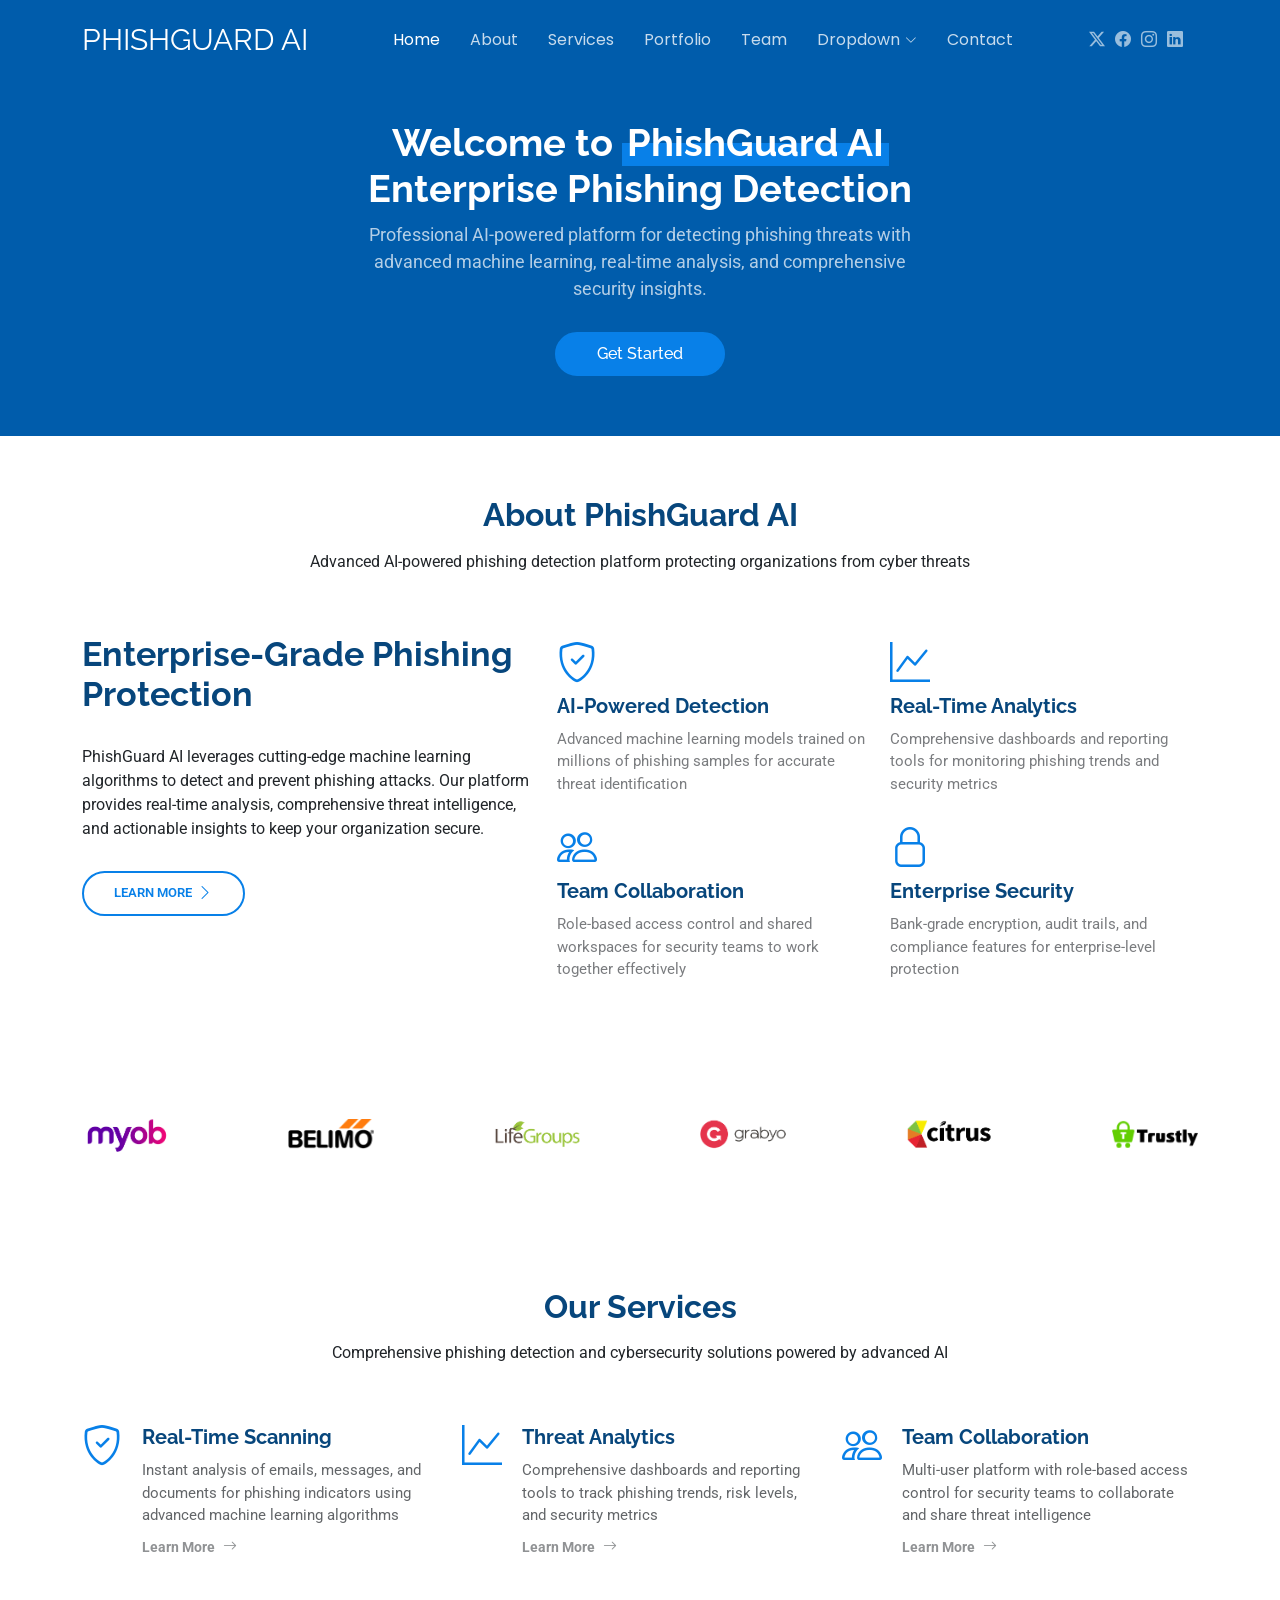
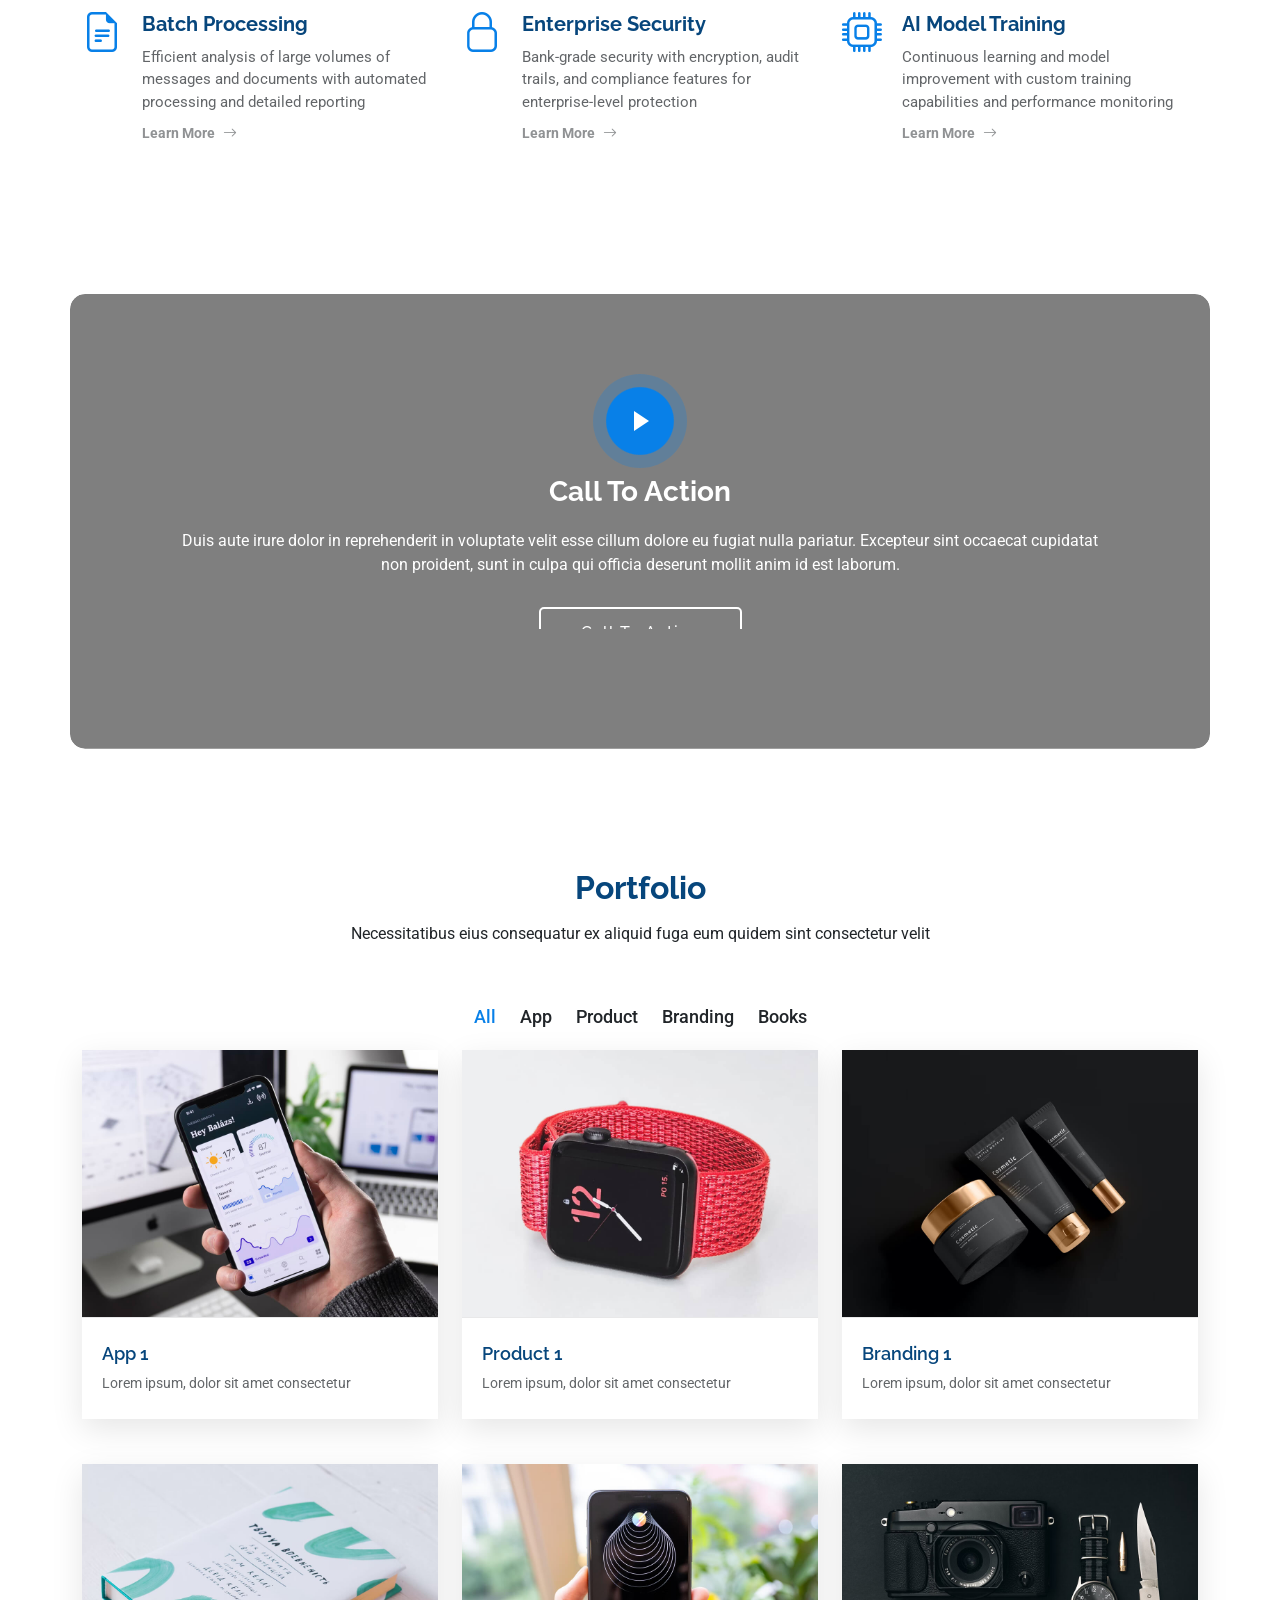
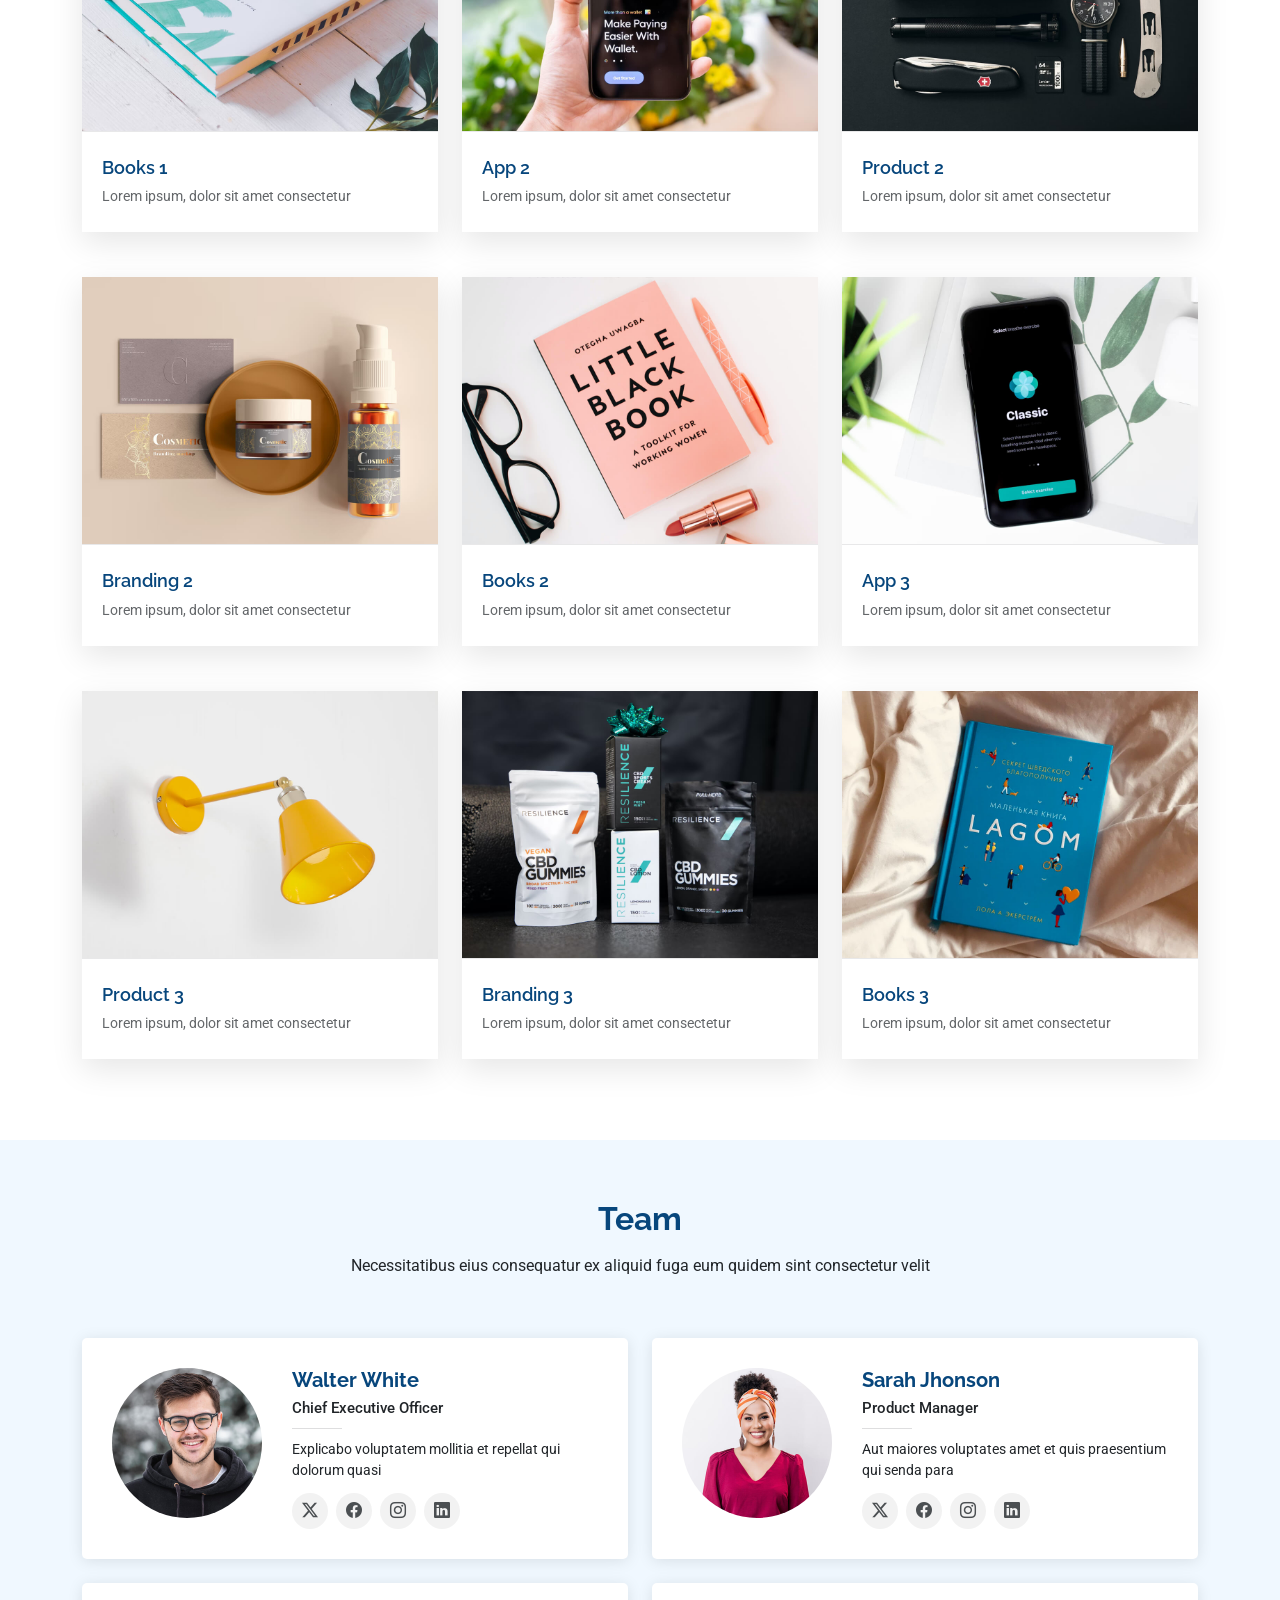
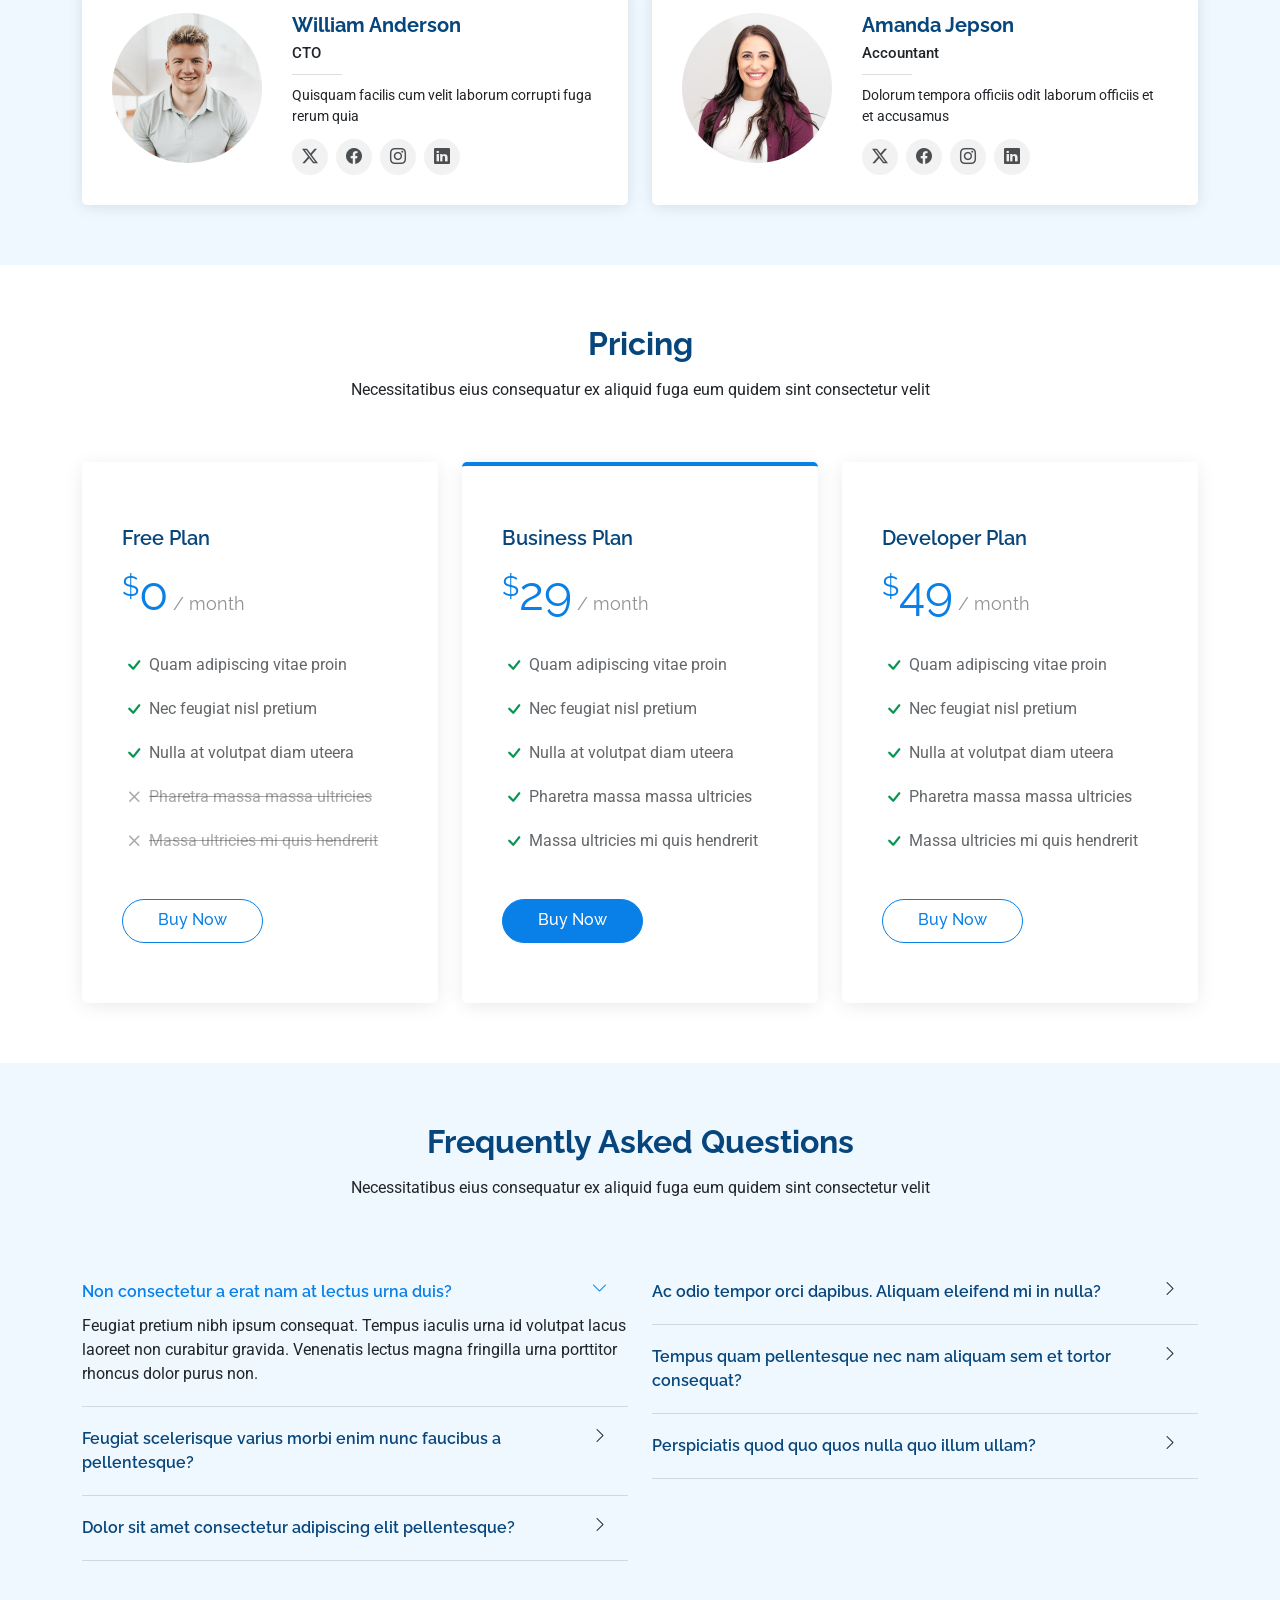
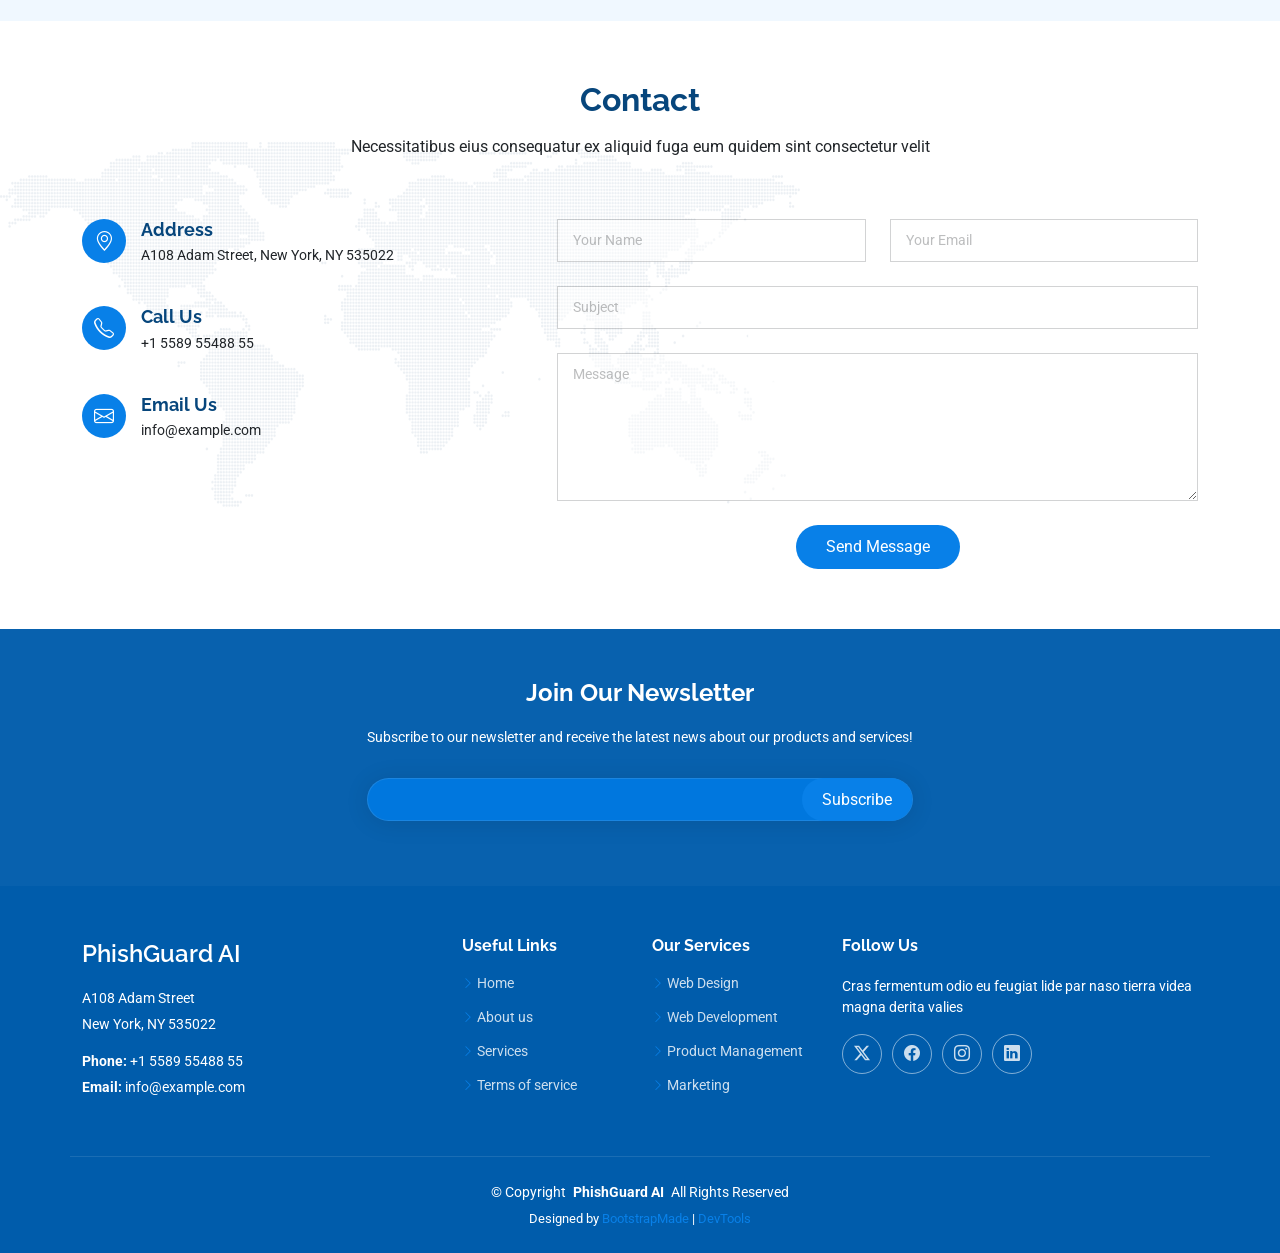
<file: app_template/Anyar/index.html>
<!DOCTYPE html>
<html lang="en">

<head>
  <meta charset="utf-8">
  <meta content="width=device-width, initial-scale=1.0" name="viewport">
  <title>PhishGuard AI Enterprise - Professional Phishing Detection Platform</title>
  <meta name="description" content="A professional phishing detection platform with authentication, SQLite persistence, role-based access control, explainable machine learning, saved history, batch analysis, analytics, and administrative control center.">
  <meta name="keywords" content="phishing detection, AI, machine learning, cybersecurity, email security, threat analysis">

  <!-- Favicons -->
  <link href="assets/img/favicon.png" rel="icon">
  <link href="assets/img/apple-touch-icon.png" rel="apple-touch-icon">

  <!-- Fonts -->
  <link href="https://fonts.googleapis.com" rel="preconnect">
  <link href="https://fonts.gstatic.com" rel="preconnect" crossorigin>
  <link href="https://fonts.googleapis.com/css2?family=Roboto:ital,wght@0,100;0,300;0,400;0,500;0,700;0,900;1,100;1,300;1,400;1,500;1,700;1,900&family=Poppins:ital,wght@0,100;0,200;0,300;0,400;0,500;0,600;0,700;0,800;0,900;1,100;1,200;1,300;1,400;1,500;1,600;1,700;1,800;1,900&family=Raleway:ital,wght@0,100;0,200;0,300;0,400;0,500;0,600;0,700;0,800;0,900;1,100;1,200;1,300;1,400;1,500;1,600;1,700;1,800;1,900&display=swap" rel="stylesheet">

  <!-- Vendor CSS Files -->
  <link href="assets/vendor/bootstrap/css/bootstrap.min.css" rel="stylesheet">
  <link href="assets/vendor/bootstrap-icons/bootstrap-icons.css" rel="stylesheet">
  <link href="assets/vendor/aos/aos.css" rel="stylesheet">
  <link href="assets/vendor/swiper/swiper-bundle.min.css" rel="stylesheet">
  <link href="assets/vendor/glightbox/css/glightbox.min.css" rel="stylesheet">

  <!-- Main CSS File -->
  <link href="assets/css/main.css" rel="stylesheet">

  <!-- =======================================================
  * Template Name: Anyar
  * Template URL: https://bootstrapmade.com/anyar-free-multipurpose-one-page-bootstrap-theme/
  * Updated: Aug 07 2024 with Bootstrap v5.3.3
  * Author: BootstrapMade.com
  * License: https://bootstrapmade.com/license/
  ======================================================== -->
</head>

<body class="index-page">

  <header id="header" class="header d-flex align-items-center fixed-top">
    <div class="container position-relative d-flex align-items-center justify-content-between">

      <a href="index.html" class="logo d-flex align-items-center me-auto me-xl-0">
        <!-- Uncomment the line below if you also wish to use an image logo -->
        <!-- <img src="assets/img/logo.png" alt=""> -->
        <h1 class="sitename">PhishGuard AI</h1>
      </a>

      <nav id="navmenu" class="navmenu">
        <ul>
          <li><a href="#hero" class="active">Home</a></li>
          <li><a href="#about">About</a></li>
          <li><a href="#services">Services</a></li>
          <li><a href="#portfolio">Portfolio</a></li>
          <li><a href="#team">Team</a></li>
          <li class="dropdown"><a href="#"><span>Dropdown</span> <i class="bi bi-chevron-down toggle-dropdown"></i></a>
            <ul>
              <li><a href="#">Dropdown 1</a></li>
              <li class="dropdown"><a href="#"><span>Deep Dropdown</span> <i class="bi bi-chevron-down toggle-dropdown"></i></a>
                <ul>
                  <li><a href="#">Deep Dropdown 1</a></li>
                  <li><a href="#">Deep Dropdown 2</a></li>
                  <li><a href="#">Deep Dropdown 3</a></li>
                  <li><a href="#">Deep Dropdown 4</a></li>
                  <li><a href="#">Deep Dropdown 5</a></li>
                </ul>
              </li>
              <li><a href="#">Dropdown 2</a></li>
              <li><a href="#">Dropdown 3</a></li>
              <li><a href="#">Dropdown 4</a></li>
            </ul>
          </li>
          <li><a href="#contact">Contact</a></li>
        </ul>
        <i class="mobile-nav-toggle d-xl-none bi bi-list"></i>
      </nav>

      <div class="header-social-links">
        <a href="#" class="twitter"><i class="bi bi-twitter-x"></i></a>
        <a href="#" class="facebook"><i class="bi bi-facebook"></i></a>
        <a href="#" class="instagram"><i class="bi bi-instagram"></i></a>
        <a href="#" class="linkedin"><i class="bi bi-linkedin"></i></a>
      </div>

    </div>
  </header>

  <main class="main">

    <!-- Hero Section -->
    <section id="hero" class="hero section dark-background">

      <div class="container">
        <div class="row justify-content-center">
          <div class="col-lg-6 text-center" data-aos="fade-up" data-aos-delay="100">
            <h2><span>Welcome to </span><span class="underlight">PhishGuard AI</span> <span>Enterprise Phishing Detection</span></h2>
            <p>Professional AI-powered platform for detecting phishing threats with advanced machine learning, real-time analysis, and comprehensive security insights.</p>
            <a href="#about" class="btn-get-started">Get Started</a>
          </div>
        </div>
      </div>

    </section><!-- /Hero Section -->

    <!-- About Section -->
    <section id="about" class="about section">

      <!-- Section Title -->
      <div class="container section-title" data-aos="fade-up">
        <h2>About PhishGuard AI</h2>
        <p>Advanced AI-powered phishing detection platform protecting organizations from cyber threats</p>
      </div><!-- End Section Title -->

      <div class="container">

        <div class="row gy-5">

          <div class="content col-xl-5 d-flex flex-column" data-aos="fade-up" data-aos-delay="100">
            <h3>Enterprise-Grade Phishing Protection</h3>
            <p>
              PhishGuard AI leverages cutting-edge machine learning algorithms to detect and prevent phishing attacks. Our platform provides real-time analysis, comprehensive threat intelligence, and actionable insights to keep your organization secure.
            </p>
            <a href="#" class="about-btn align-self-center align-self-xl-start"><span>Learn More</span> <i class="bi bi-chevron-right"></i></a>
          </div>

          <div class="col-xl-7" data-aos="fade-up" data-aos-delay="200">
            <div class="row gy-4">

              <div class="col-md-6 icon-box position-relative">
                <i class="bi bi-shield-check"></i>
                <h4><a href="" class="stretched-link">AI-Powered Detection</a></h4>
                <p>Advanced machine learning models trained on millions of phishing samples for accurate threat identification</p>
              </div><!-- Icon-Box -->

              <div class="col-md-6 icon-box position-relative">
                <i class="bi bi-graph-up"></i>
                <h4><a href="" class="stretched-link">Real-Time Analytics</a></h4>
                <p>Comprehensive dashboards and reporting tools for monitoring phishing trends and security metrics</p>
              </div><!-- Icon-Box -->

              <div class="col-md-6 icon-box position-relative">
                <i class="bi bi-people"></i>
                <h4><a href="" class="stretched-link">Team Collaboration</a></h4>
                <p>Role-based access control and shared workspaces for security teams to work together effectively</p>
              </div><!-- Icon-Box -->

              <div class="col-md-6 icon-box position-relative">
                <i class="bi bi-lock"></i>
                <h4><a href="" class="stretched-link">Enterprise Security</a></h4>
                <p>Bank-grade encryption, audit trails, and compliance features for enterprise-level protection</p>
              </div><!-- Icon-Box -->

            </div>
          </div>

        </div>

      </div>

    </section><!-- /About Section -->

    <!-- Clients Section -->
    <section id="clients" class="clients section">

      <div class="container">

        <div class="swiper init-swiper">
          <script type="application/json" class="swiper-config">
            {
              "loop": true,
              "speed": 600,
              "autoplay": {
                "delay": 5000
              },
              "slidesPerView": "auto",
              "pagination": {
                "el": ".swiper-pagination",
                "type": "bullets",
                "clickable": true
              },
              "breakpoints": {
                "320": {
                  "slidesPerView": 2,
                  "spaceBetween": 40
                },
                "480": {
                  "slidesPerView": 3,
                  "spaceBetween": 60
                },
                "640": {
                  "slidesPerView": 4,
                  "spaceBetween": 80
                },
                "992": {
                  "slidesPerView": 6,
                  "spaceBetween": 120
                }
              }
            }
          </script>
          <div class="swiper-wrapper align-items-center">
            <div class="swiper-slide"><img src="assets/img/clients/client-1.png" class="img-fluid" alt=""></div>
            <div class="swiper-slide"><img src="assets/img/clients/client-2.png" class="img-fluid" alt=""></div>
            <div class="swiper-slide"><img src="assets/img/clients/client-3.png" class="img-fluid" alt=""></div>
            <div class="swiper-slide"><img src="assets/img/clients/client-4.png" class="img-fluid" alt=""></div>
            <div class="swiper-slide"><img src="assets/img/clients/client-5.png" class="img-fluid" alt=""></div>
            <div class="swiper-slide"><img src="assets/img/clients/client-6.png" class="img-fluid" alt=""></div>
            <div class="swiper-slide"><img src="assets/img/clients/client-7.png" class="img-fluid" alt=""></div>
            <div class="swiper-slide"><img src="assets/img/clients/client-8.png" class="img-fluid" alt=""></div>
          </div>
        </div>

      </div>

    </section><!-- /Clients Section -->

    <!-- Services Section -->
    <section id="services" class="services section">

      <!-- Section Title -->
      <div class="container section-title" data-aos="fade-up">
        <h2>Our Services</h2>
        <p>Comprehensive phishing detection and cybersecurity solutions powered by advanced AI</p>
      </div><!-- End Section Title -->

      <div class="container">

        <div class="row gy-4">

          <div class="col-lg-4 col-md-6 service-item d-flex" data-aos="fade-up" data-aos-delay="100">
            <div class="icon flex-shrink-0"><i class="bi bi-shield-check"></i></div>
            <div>
              <h4 class="title">Real-Time Scanning</h4>
              <p class="description">Instant analysis of emails, messages, and documents for phishing indicators using advanced machine learning algorithms</p>
              <a href="service-details.html" class="readmore stretched-link"><span>Learn More</span><i class="bi bi-arrow-right"></i></a>
            </div>
          </div>
          <!-- End Service Item -->

          <div class="col-lg-4 col-md-6 service-item d-flex" data-aos="fade-up" data-aos-delay="200">
            <div class="icon flex-shrink-0"><i class="bi bi-graph-up"></i></div>
            <div>
              <h4 class="title">Threat Analytics</h4>
              <p class="description">Comprehensive dashboards and reporting tools to track phishing trends, risk levels, and security metrics</p>
              <a href="service-details.html" class="readmore stretched-link"><span>Learn More</span><i class="bi bi-arrow-right"></i></a>
            </div>
          </div><!-- End Service Item -->

          <div class="col-lg-4 col-md-6 service-item d-flex" data-aos="fade-up" data-aos-delay="300">
            <div class="icon flex-shrink-0"><i class="bi bi-people"></i></div>
            <div>
              <h4 class="title">Team Collaboration</h4>
              <p class="description">Multi-user platform with role-based access control for security teams to collaborate and share threat intelligence</p>
              <a href="service-details.html" class="readmore stretched-link"><span>Learn More</span><i class="bi bi-arrow-right"></i></a>
            </div>
          </div><!-- End Service Item -->

          <div class="col-lg-4 col-md-6 service-item d-flex" data-aos="fade-up" data-aos-delay="400">
            <div class="icon flex-shrink-0"><i class="bi bi-file-earmark-text"></i></div>
            <div>
              <h4 class="title">Batch Processing</h4>
              <p class="description">Efficient analysis of large volumes of messages and documents with automated processing and detailed reporting</p>
              <a href="service-details.html" class="readmore stretched-link"><span>Learn More</span><i class="bi bi-arrow-right"></i></a>
            </div>
          </div><!-- End Service Item -->

          <div class="col-lg-4 col-md-6 service-item d-flex" data-aos="fade-up" data-aos-delay="500">
            <div class="icon flex-shrink-0"><i class="bi bi-lock"></i></div>
            <div>
              <h4 class="title">Enterprise Security</h4>
              <p class="description">Bank-grade security with encryption, audit trails, and compliance features for enterprise-level protection</p>
              <a href="service-details.html" class="readmore stretched-link"><span>Learn More</span><i class="bi bi-arrow-right"></i></a>
            </div>
          </div><!-- End Service Item -->

          <div class="col-lg-4 col-md-6 service-item d-flex" data-aos="fade-up" data-aos-delay="600">
            <div class="icon flex-shrink-0"><i class="bi bi-cpu"></i></div>
            <div>
              <h4 class="title">AI Model Training</h4>
              <p class="description">Continuous learning and model improvement with custom training capabilities and performance monitoring</p>
              <a href="service-details.html" class="readmore stretched-link"><span>Learn More</span><i class="bi bi-arrow-right"></i></a>
            </div>
          </div><!-- End Service Item -->

        </div>

      </div>

    </section><!-- /Services Section -->

    <!-- Call To Action Section -->
    <section id="call-to-action" class="call-to-action section dark-background">

      <div class="container">
        <img src="assets/img/cta-bg.jpg" alt="">
        <div class="content row justify-content-center" data-aos="zoom-in" data-aos-delay="100">
          <div class="col-xl-10">
            <div class="text-center">
              <a href="https://www.youtube.com/watch?v=Y7f98aduVJ8" class="glightbox pulsating-play-btn"></a>
              <h3>Call To Action</h3>
              <p>Duis aute irure dolor in reprehenderit in voluptate velit esse cillum dolore eu fugiat nulla pariatur. Excepteur sint occaecat cupidatat non proident, sunt in culpa qui officia deserunt mollit anim id est laborum.</p>
              <a class="cta-btn" href="#">Call To Action</a>
            </div>
          </div>
        </div>
      </div>

    </section><!-- /Call To Action Section -->

    <!-- Portfolio Section -->
    <section id="portfolio" class="portfolio section">

      <!-- Section Title -->
      <div class="container section-title" data-aos="fade-up">
        <h2>Portfolio</h2>
        <p>Necessitatibus eius consequatur ex aliquid fuga eum quidem sint consectetur velit</p>
      </div><!-- End Section Title -->

      <div class="container">

        <div class="isotope-layout" data-default-filter="*" data-layout="masonry" data-sort="original-order">

          <ul class="portfolio-filters isotope-filters" data-aos="fade-up" data-aos-delay="100">
            <li data-filter="*" class="filter-active">All</li>
            <li data-filter=".filter-app">App</li>
            <li data-filter=".filter-product">Product</li>
            <li data-filter=".filter-branding">Branding</li>
            <li data-filter=".filter-books">Books</li>
          </ul><!-- End Portfolio Filters -->

          <div class="row gy-4 isotope-container" data-aos="fade-up" data-aos-delay="200">

            <div class="col-lg-4 col-md-6 portfolio-item isotope-item filter-app">
              <div class="portfolio-content h-100">
                <a href="assets/img/portfolio/app-1.jpg" data-gallery="portfolio-gallery-app" class="glightbox"><img src="assets/img/portfolio/app-1.jpg" class="img-fluid" alt=""></a>
                <div class="portfolio-info">
                  <h4><a href="portfolio-details.html" title="More Details">App 1</a></h4>
                  <p>Lorem ipsum, dolor sit amet consectetur</p>
                </div>
              </div>
            </div><!-- End Portfolio Item -->

            <div class="col-lg-4 col-md-6 portfolio-item isotope-item filter-product">
              <div class="portfolio-content h-100">
                <a href="assets/img/portfolio/product-1.jpg" data-gallery="portfolio-gallery-app" class="glightbox"><img src="assets/img/portfolio/product-1.jpg" class="img-fluid" alt=""></a>
                <div class="portfolio-info">
                  <h4><a href="portfolio-details.html" title="More Details">Product 1</a></h4>
                  <p>Lorem ipsum, dolor sit amet consectetur</p>
                </div>
              </div>
            </div><!-- End Portfolio Item -->

            <div class="col-lg-4 col-md-6 portfolio-item isotope-item filter-branding">
              <div class="portfolio-content h-100">
                <a href="assets/img/portfolio/branding-1.jpg" data-gallery="portfolio-gallery-app" class="glightbox"><img src="assets/img/portfolio/branding-1.jpg" class="img-fluid" alt=""></a>
                <div class="portfolio-info">
                  <h4><a href="portfolio-details.html" title="More Details">Branding 1</a></h4>
                  <p>Lorem ipsum, dolor sit amet consectetur</p>
                </div>
              </div>
            </div><!-- End Portfolio Item -->

            <div class="col-lg-4 col-md-6 portfolio-item isotope-item filter-books">
              <div class="portfolio-content h-100">
                <a href="assets/img/portfolio/books-1.jpg" data-gallery="portfolio-gallery-app" class="glightbox"><img src="assets/img/portfolio/books-1.jpg" class="img-fluid" alt=""></a>
                <div class="portfolio-info">
                  <h4><a href="portfolio-details.html" title="More Details">Books 1</a></h4>
                  <p>Lorem ipsum, dolor sit amet consectetur</p>
                </div>
              </div>
            </div><!-- End Portfolio Item -->

            <div class="col-lg-4 col-md-6 portfolio-item isotope-item filter-app">
              <div class="portfolio-content h-100">
                <a href="assets/img/portfolio/app-2.jpg" data-gallery="portfolio-gallery-app" class="glightbox"><img src="assets/img/portfolio/app-2.jpg" class="img-fluid" alt=""></a>
                <div class="portfolio-info">
                  <h4><a href="portfolio-details.html" title="More Details">App 2</a></h4>
                  <p>Lorem ipsum, dolor sit amet consectetur</p>
                </div>
              </div>
            </div><!-- End Portfolio Item -->

            <div class="col-lg-4 col-md-6 portfolio-item isotope-item filter-product">
              <div class="portfolio-content h-100">
                <a href="assets/img/portfolio/product-2.jpg" data-gallery="portfolio-gallery-app" class="glightbox"><img src="assets/img/portfolio/product-2.jpg" class="img-fluid" alt=""></a>
                <div class="portfolio-info">
                  <h4><a href="portfolio-details.html" title="More Details">Product 2</a></h4>
                  <p>Lorem ipsum, dolor sit amet consectetur</p>
                </div>
              </div>
            </div><!-- End Portfolio Item -->

            <div class="col-lg-4 col-md-6 portfolio-item isotope-item filter-branding">
              <div class="portfolio-content h-100">
                <a href="assets/img/portfolio/branding-2.jpg" data-gallery="portfolio-gallery-app" class="glightbox"><img src="assets/img/portfolio/branding-2.jpg" class="img-fluid" alt=""></a>
                <div class="portfolio-info">
                  <h4><a href="portfolio-details.html" title="More Details">Branding 2</a></h4>
                  <p>Lorem ipsum, dolor sit amet consectetur</p>
                </div>
              </div>
            </div><!-- End Portfolio Item -->

            <div class="col-lg-4 col-md-6 portfolio-item isotope-item filter-books">
              <div class="portfolio-content h-100">
                <a href="assets/img/portfolio/books-2.jpg" data-gallery="portfolio-gallery-app" class="glightbox"><img src="assets/img/portfolio/books-2.jpg" class="img-fluid" alt=""></a>
                <div class="portfolio-info">
                  <h4><a href="portfolio-details.html" title="More Details">Books 2</a></h4>
                  <p>Lorem ipsum, dolor sit amet consectetur</p>
                </div>
              </div>
            </div><!-- End Portfolio Item -->

            <div class="col-lg-4 col-md-6 portfolio-item isotope-item filter-app">
              <div class="portfolio-content h-100">
                <a href="assets/img/portfolio/app-3.jpg" data-gallery="portfolio-gallery-app" class="glightbox"><img src="assets/img/portfolio/app-3.jpg" class="img-fluid" alt=""></a>
                <div class="portfolio-info">
                  <h4><a href="portfolio-details.html" title="More Details">App 3</a></h4>
                  <p>Lorem ipsum, dolor sit amet consectetur</p>
                </div>
              </div>
            </div><!-- End Portfolio Item -->

            <div class="col-lg-4 col-md-6 portfolio-item isotope-item filter-product">
              <div class="portfolio-content h-100">
                <a href="assets/img/portfolio/product-3.jpg" data-gallery="portfolio-gallery-app" class="glightbox"><img src="assets/img/portfolio/product-3.jpg" class="img-fluid" alt=""></a>
                <div class="portfolio-info">
                  <h4><a href="portfolio-details.html" title="More Details">Product 3</a></h4>
                  <p>Lorem ipsum, dolor sit amet consectetur</p>
                </div>
              </div>
            </div><!-- End Portfolio Item -->

            <div class="col-lg-4 col-md-6 portfolio-item isotope-item filter-branding">
              <div class="portfolio-content h-100">
                <a href="assets/img/portfolio/branding-3.jpg" data-gallery="portfolio-gallery-app" class="glightbox"><img src="assets/img/portfolio/branding-3.jpg" class="img-fluid" alt=""></a>
                <div class="portfolio-info">
                  <h4><a href="portfolio-details.html" title="More Details">Branding 3</a></h4>
                  <p>Lorem ipsum, dolor sit amet consectetur</p>
                </div>
              </div>
            </div><!-- End Portfolio Item -->

            <div class="col-lg-4 col-md-6 portfolio-item isotope-item filter-books">
              <div class="portfolio-content h-100">
                <a href="assets/img/portfolio/books-3.jpg" data-gallery="portfolio-gallery-app" class="glightbox"><img src="assets/img/portfolio/books-3.jpg" class="img-fluid" alt=""></a>
                <div class="portfolio-info">
                  <h4><a href="portfolio-details.html" title="More Details">Books 3</a></h4>
                  <p>Lorem ipsum, dolor sit amet consectetur</p>
                </div>
              </div>
            </div><!-- End Portfolio Item -->

          </div><!-- End Portfolio Container -->

        </div>

      </div>

    </section><!-- /Portfolio Section -->

    <!-- Team Section -->
    <section id="team" class="team section light-background">

      <!-- Section Title -->
      <div class="container section-title" data-aos="fade-up">
        <h2>Team</h2>
        <p>Necessitatibus eius consequatur ex aliquid fuga eum quidem sint consectetur velit</p>
      </div><!-- End Section Title -->

      <div class="container">

        <div class="row gy-4">

          <div class="col-lg-6" data-aos="fade-up" data-aos-delay="100">
            <div class="team-member d-flex align-items-start">
              <div class="pic"><img src="assets/img/team/team-1.jpg" class="img-fluid" alt=""></div>
              <div class="member-info">
                <h4>Walter White</h4>
                <span>Chief Executive Officer</span>
                <p>Explicabo voluptatem mollitia et repellat qui dolorum quasi</p>
                <div class="social">
                  <a href=""><i class="bi bi-twitter-x"></i></a>
                  <a href=""><i class="bi bi-facebook"></i></a>
                  <a href=""><i class="bi bi-instagram"></i></a>
                  <a href=""> <i class="bi bi-linkedin"></i> </a>
                </div>
              </div>
            </div>
          </div><!-- End Team Member -->

          <div class="col-lg-6" data-aos="fade-up" data-aos-delay="200">
            <div class="team-member d-flex align-items-start">
              <div class="pic"><img src="assets/img/team/team-2.jpg" class="img-fluid" alt=""></div>
              <div class="member-info">
                <h4>Sarah Jhonson</h4>
                <span>Product Manager</span>
                <p>Aut maiores voluptates amet et quis praesentium qui senda para</p>
                <div class="social">
                  <a href=""><i class="bi bi-twitter-x"></i></a>
                  <a href=""><i class="bi bi-facebook"></i></a>
                  <a href=""><i class="bi bi-instagram"></i></a>
                  <a href=""> <i class="bi bi-linkedin"></i> </a>
                </div>
              </div>
            </div>
          </div><!-- End Team Member -->

          <div class="col-lg-6" data-aos="fade-up" data-aos-delay="300">
            <div class="team-member d-flex align-items-start">
              <div class="pic"><img src="assets/img/team/team-3.jpg" class="img-fluid" alt=""></div>
              <div class="member-info">
                <h4>William Anderson</h4>
                <span>CTO</span>
                <p>Quisquam facilis cum velit laborum corrupti fuga rerum quia</p>
                <div class="social">
                  <a href=""><i class="bi bi-twitter-x"></i></a>
                  <a href=""><i class="bi bi-facebook"></i></a>
                  <a href=""><i class="bi bi-instagram"></i></a>
                  <a href=""> <i class="bi bi-linkedin"></i> </a>
                </div>
              </div>
            </div>
          </div><!-- End Team Member -->

          <div class="col-lg-6" data-aos="fade-up" data-aos-delay="400">
            <div class="team-member d-flex align-items-start">
              <div class="pic"><img src="assets/img/team/team-4.jpg" class="img-fluid" alt=""></div>
              <div class="member-info">
                <h4>Amanda Jepson</h4>
                <span>Accountant</span>
                <p>Dolorum tempora officiis odit laborum officiis et et accusamus</p>
                <div class="social">
                  <a href=""><i class="bi bi-twitter-x"></i></a>
                  <a href=""><i class="bi bi-facebook"></i></a>
                  <a href=""><i class="bi bi-instagram"></i></a>
                  <a href=""> <i class="bi bi-linkedin"></i> </a>
                </div>
              </div>
            </div>
          </div><!-- End Team Member -->

        </div>

      </div>

    </section><!-- /Team Section -->

    <!-- Pricing Section -->
    <section id="pricing" class="pricing section">

      <!-- Section Title -->
      <div class="container section-title" data-aos="fade-up">
        <h2>Pricing</h2>
        <p>Necessitatibus eius consequatur ex aliquid fuga eum quidem sint consectetur velit</p>
      </div><!-- End Section Title -->

      <div class="container">

        <div class="row gy-4">

          <div class="col-lg-4" data-aos="zoom-in" data-aos-delay="100">
            <div class="pricing-item">
              <h3>Free Plan</h3>
              <h4><sup>$</sup>0<span> / month</span></h4>
              <ul>
                <li><i class="bi bi-check"></i> <span>Quam adipiscing vitae proin</span></li>
                <li><i class="bi bi-check"></i> <span>Nec feugiat nisl pretium</span></li>
                <li><i class="bi bi-check"></i> <span>Nulla at volutpat diam uteera</span></li>
                <li class="na"><i class="bi bi-x"></i> <span>Pharetra massa massa ultricies</span></li>
                <li class="na"><i class="bi bi-x"></i> <span>Massa ultricies mi quis hendrerit</span></li>
              </ul>
              <a href="#" class="buy-btn">Buy Now</a>
            </div>
          </div><!-- End Pricing Item -->

          <div class="col-lg-4" data-aos="zoom-in" data-aos-delay="200">
            <div class="pricing-item featured">
              <h3>Business Plan</h3>
              <h4><sup>$</sup>29<span> / month</span></h4>
              <ul>
                <li><i class="bi bi-check"></i> <span>Quam adipiscing vitae proin</span></li>
                <li><i class="bi bi-check"></i> <span>Nec feugiat nisl pretium</span></li>
                <li><i class="bi bi-check"></i> <span>Nulla at volutpat diam uteera</span></li>
                <li><i class="bi bi-check"></i> <span>Pharetra massa massa ultricies</span></li>
                <li><i class="bi bi-check"></i> <span>Massa ultricies mi quis hendrerit</span></li>
              </ul>
              <a href="#" class="buy-btn">Buy Now</a>
            </div>
          </div><!-- End Pricing Item -->

          <div class="col-lg-4" data-aos="zoom-in" data-aos-delay="300">
            <div class="pricing-item">
              <h3>Developer Plan</h3>
              <h4><sup>$</sup>49<span> / month</span></h4>
              <ul>
                <li><i class="bi bi-check"></i> <span>Quam adipiscing vitae proin</span></li>
                <li><i class="bi bi-check"></i> <span>Nec feugiat nisl pretium</span></li>
                <li><i class="bi bi-check"></i> <span>Nulla at volutpat diam uteera</span></li>
                <li><i class="bi bi-check"></i> <span>Pharetra massa massa ultricies</span></li>
                <li><i class="bi bi-check"></i> <span>Massa ultricies mi quis hendrerit</span></li>
              </ul>
              <a href="#" class="buy-btn">Buy Now</a>
            </div>
          </div><!-- End Pricing Item -->

        </div>

      </div>

    </section><!-- /Pricing Section -->

    <!-- Faq Section -->
    <section id="faq" class="faq section light-background">

      <!-- Section Title -->
      <div class="container section-title" data-aos="fade-up">
        <h2>Frequently Asked Questions</h2>
        <p>Necessitatibus eius consequatur ex aliquid fuga eum quidem sint consectetur velit</p>
      </div><!-- End Section Title -->

      <div class="container">

        <div class="row">

          <div class="col-lg-6" data-aos="fade-up" data-aos-delay="100">

            <div class="faq-container">

              <div class="faq-item faq-active">
                <h3>Non consectetur a erat nam at lectus urna duis?</h3>
                <div class="faq-content">
                  <p>Feugiat pretium nibh ipsum consequat. Tempus iaculis urna id volutpat lacus laoreet non curabitur gravida. Venenatis lectus magna fringilla urna porttitor rhoncus dolor purus non.</p>
                </div>
                <i class="faq-toggle bi bi-chevron-right"></i>
              </div><!-- End Faq item-->

              <div class="faq-item">
                <h3>Feugiat scelerisque varius morbi enim nunc faucibus a pellentesque?</h3>
                <div class="faq-content">
                  <p>Dolor sit amet consectetur adipiscing elit pellentesque habitant morbi. Id interdum velit laoreet id donec ultrices. Fringilla phasellus faucibus scelerisque eleifend donec pretium. Est pellentesque elit ullamcorper dignissim. Mauris ultrices eros in cursus turpis massa tincidunt dui.</p>
                </div>
                <i class="faq-toggle bi bi-chevron-right"></i>
              </div><!-- End Faq item-->

              <div class="faq-item">
                <h3>Dolor sit amet consectetur adipiscing elit pellentesque?</h3>
                <div class="faq-content">
                  <p>Eleifend mi in nulla posuere sollicitudin aliquam ultrices sagittis orci. Faucibus pulvinar elementum integer enim. Sem nulla pharetra diam sit amet nisl suscipit. Rutrum tellus pellentesque eu tincidunt. Lectus urna duis convallis convallis tellus. Urna molestie at elementum eu facilisis sed odio morbi quis</p>
                </div>
                <i class="faq-toggle bi bi-chevron-right"></i>
              </div><!-- End Faq item-->

            </div>

          </div><!-- End Faq Column-->

          <div class="col-lg-6" data-aos="fade-up" data-aos-delay="200">

            <div class="faq-container">

              <div class="faq-item">
                <h3>Ac odio tempor orci dapibus. Aliquam eleifend mi in nulla?</h3>
                <div class="faq-content">
                  <p>Dolor sit amet consectetur adipiscing elit pellentesque habitant morbi. Id interdum velit laoreet id donec ultrices. Fringilla phasellus faucibus scelerisque eleifend donec pretium. Est pellentesque elit ullamcorper dignissim. Mauris ultrices eros in cursus turpis massa tincidunt dui.</p>
                </div>
                <i class="faq-toggle bi bi-chevron-right"></i>
              </div><!-- End Faq item-->

              <div class="faq-item">
                <h3>Tempus quam pellentesque nec nam aliquam sem et tortor consequat?</h3>
                <div class="faq-content">
                  <p>Molestie a iaculis at erat pellentesque adipiscing commodo. Dignissim suspendisse in est ante in. Nunc vel risus commodo viverra maecenas accumsan. Sit amet nisl suscipit adipiscing bibendum est. Purus gravida quis blandit turpis cursus in</p>
                </div>
                <i class="faq-toggle bi bi-chevron-right"></i>
              </div><!-- End Faq item-->

              <div class="faq-item">
                <h3>Perspiciatis quod quo quos nulla quo illum ullam?</h3>
                <div class="faq-content">
                  <p>Enim ea facilis quaerat voluptas quidem et dolorem. Quis et consequatur non sed in suscipit sequi. Distinctio ipsam dolore et.</p>
                </div>
                <i class="faq-toggle bi bi-chevron-right"></i>
              </div><!-- End Faq item-->

            </div>

          </div><!-- End Faq Column-->

        </div>

      </div>

    </section><!-- /Faq Section -->

    <!-- Contact Section -->
    <section id="contact" class="contact section">

      <!-- Section Title -->
      <div class="container section-title" data-aos="fade-up">
        <h2>Contact</h2>
        <p>Necessitatibus eius consequatur ex aliquid fuga eum quidem sint consectetur velit</p>
      </div><!-- End Section Title -->

      <div class="container position-relative" data-aos="fade-up" data-aos-delay="100">

        <div class="row gy-4">

          <div class="col-lg-5">
            <div class="info-item d-flex" data-aos="fade-up" data-aos-delay="200">
              <i class="bi bi-geo-alt flex-shrink-0"></i>
              <div>
                <h3>Address</h3>
                <p>A108 Adam Street, New York, NY 535022</p>
              </div>
            </div><!-- End Info Item -->

            <div class="info-item d-flex" data-aos="fade-up" data-aos-delay="300">
              <i class="bi bi-telephone flex-shrink-0"></i>
              <div>
                <h3>Call Us</h3>
                <p>+1 5589 55488 55</p>
              </div>
            </div><!-- End Info Item -->

            <div class="info-item d-flex" data-aos="fade-up" data-aos-delay="400">
              <i class="bi bi-envelope flex-shrink-0"></i>
              <div>
                <h3>Email Us</h3>
                <p>info@example.com</p>
              </div>
            </div><!-- End Info Item -->

          </div>

          <div class="col-lg-7">
            <form action="forms/contact.php" method="post" class="php-email-form" data-aos="fade-up" data-aos-delay="500">
              <div class="row gy-4">

                <div class="col-md-6">
                  <input type="text" name="name" class="form-control" placeholder="Your Name" required="">
                </div>

                <div class="col-md-6 ">
                  <input type="email" class="form-control" name="email" placeholder="Your Email" required="">
                </div>

                <div class="col-md-12">
                  <input type="text" class="form-control" name="subject" placeholder="Subject" required="">
                </div>

                <div class="col-md-12">
                  <textarea class="form-control" name="message" rows="6" placeholder="Message" required=""></textarea>
                </div>

                <div class="col-md-12 text-center">
                  <div class="loading">Loading</div>
                  <div class="error-message"></div>
                  <div class="sent-message">Your message has been sent. Thank you!</div>

                  <button type="submit">Send Message</button>
                </div>

              </div>
            </form>
          </div><!-- End Contact Form -->

        </div>

      </div>

    </section><!-- /Contact Section -->

  </main>

  <footer id="footer" class="footer dark-background">

    <div class="footer-newsletter">
      <div class="container">
        <div class="row justify-content-center text-center">
          <div class="col-lg-6">
            <h4>Join Our Newsletter</h4>
            <p>Subscribe to our newsletter and receive the latest news about our products and services!</p>
            <form action="forms/newsletter.php" method="post" class="php-email-form">
              <div class="newsletter-form"><input type="email" name="email"><input type="submit" value="Subscribe"></div>
              <div class="loading">Loading</div>
              <div class="error-message"></div>
              <div class="sent-message">Your subscription request has been sent. Thank you!</div>
            </form>
          </div>
        </div>
      </div>
    </div>

    <div class="container footer-top">
      <div class="row gy-4">
        <div class="col-lg-4 col-md-6 footer-about">
          <a href="index.html" class="d-flex align-items-center">
            <span class="sitename">PhishGuard AI</span>
          </a>
          <div class="footer-contact pt-3">
            <p>A108 Adam Street</p>
            <p>New York, NY 535022</p>
            <p class="mt-3"><strong>Phone:</strong> <span>+1 5589 55488 55</span></p>
            <p><strong>Email:</strong> <span>info@example.com</span></p>
          </div>
        </div>

        <div class="col-lg-2 col-md-3 footer-links">
          <h4>Useful Links</h4>
          <ul>
            <li><i class="bi bi-chevron-right"></i> <a href="#">Home</a></li>
            <li><i class="bi bi-chevron-right"></i> <a href="#">About us</a></li>
            <li><i class="bi bi-chevron-right"></i> <a href="#">Services</a></li>
            <li><i class="bi bi-chevron-right"></i> <a href="#">Terms of service</a></li>
          </ul>
        </div>

        <div class="col-lg-2 col-md-3 footer-links">
          <h4>Our Services</h4>
          <ul>
            <li><i class="bi bi-chevron-right"></i> <a href="#">Web Design</a></li>
            <li><i class="bi bi-chevron-right"></i> <a href="#">Web Development</a></li>
            <li><i class="bi bi-chevron-right"></i> <a href="#">Product Management</a></li>
            <li><i class="bi bi-chevron-right"></i> <a href="#">Marketing</a></li>
          </ul>
        </div>

        <div class="col-lg-4 col-md-12">
          <h4>Follow Us</h4>
          <p>Cras fermentum odio eu feugiat lide par naso tierra videa magna derita valies</p>
          <div class="social-links d-flex">
            <a href=""><i class="bi bi-twitter-x"></i></a>
            <a href=""><i class="bi bi-facebook"></i></a>
            <a href=""><i class="bi bi-instagram"></i></a>
            <a href=""><i class="bi bi-linkedin"></i></a>
          </div>
        </div>

      </div>
    </div>

    <div class="container copyright text-center mt-4">
      <p>© <span>Copyright</span> <strong class="px-1 sitename">PhishGuard AI</strong> <span>All Rights Reserved</span></p>
      <div class="credits">
        <!-- All the links in the footer should remain intact. -->
        <!-- You can delete the links only if you've purchased the pro version. -->
        <!-- Licensing information: https://bootstrapmade.com/license/ -->
        <!-- Purchase the pro version with working PHP/AJAX contact form: [buy-url] -->
        Designed by <a href="https://bootstrapmade.com/">BootstrapMade</a> | <a href="https://bootstrapmade.com/tools/">DevTools</a>
      </div>
    </div>

  </footer>

  <!-- Scroll Top -->
  <a href="#" id="scroll-top" class="scroll-top d-flex align-items-center justify-content-center"><i class="bi bi-arrow-up-short"></i></a>

  <!-- Preloader -->
  <div id="preloader"></div>

  <!-- Vendor JS Files -->
  <script src="assets/vendor/bootstrap/js/bootstrap.bundle.min.js"></script>
  <script src="assets/vendor/php-email-form/validate.js"></script>
  <script src="assets/vendor/aos/aos.js"></script>
  <script src="assets/vendor/swiper/swiper-bundle.min.js"></script>
  <script src="assets/vendor/glightbox/js/glightbox.min.js"></script>
  <script src="assets/vendor/imagesloaded/imagesloaded.pkgd.min.js"></script>
  <script src="assets/vendor/isotope-layout/isotope.pkgd.min.js"></script>

  <!-- Main JS File -->
  <script src="assets/js/main.js"></script>

</body>

</html>
</file>
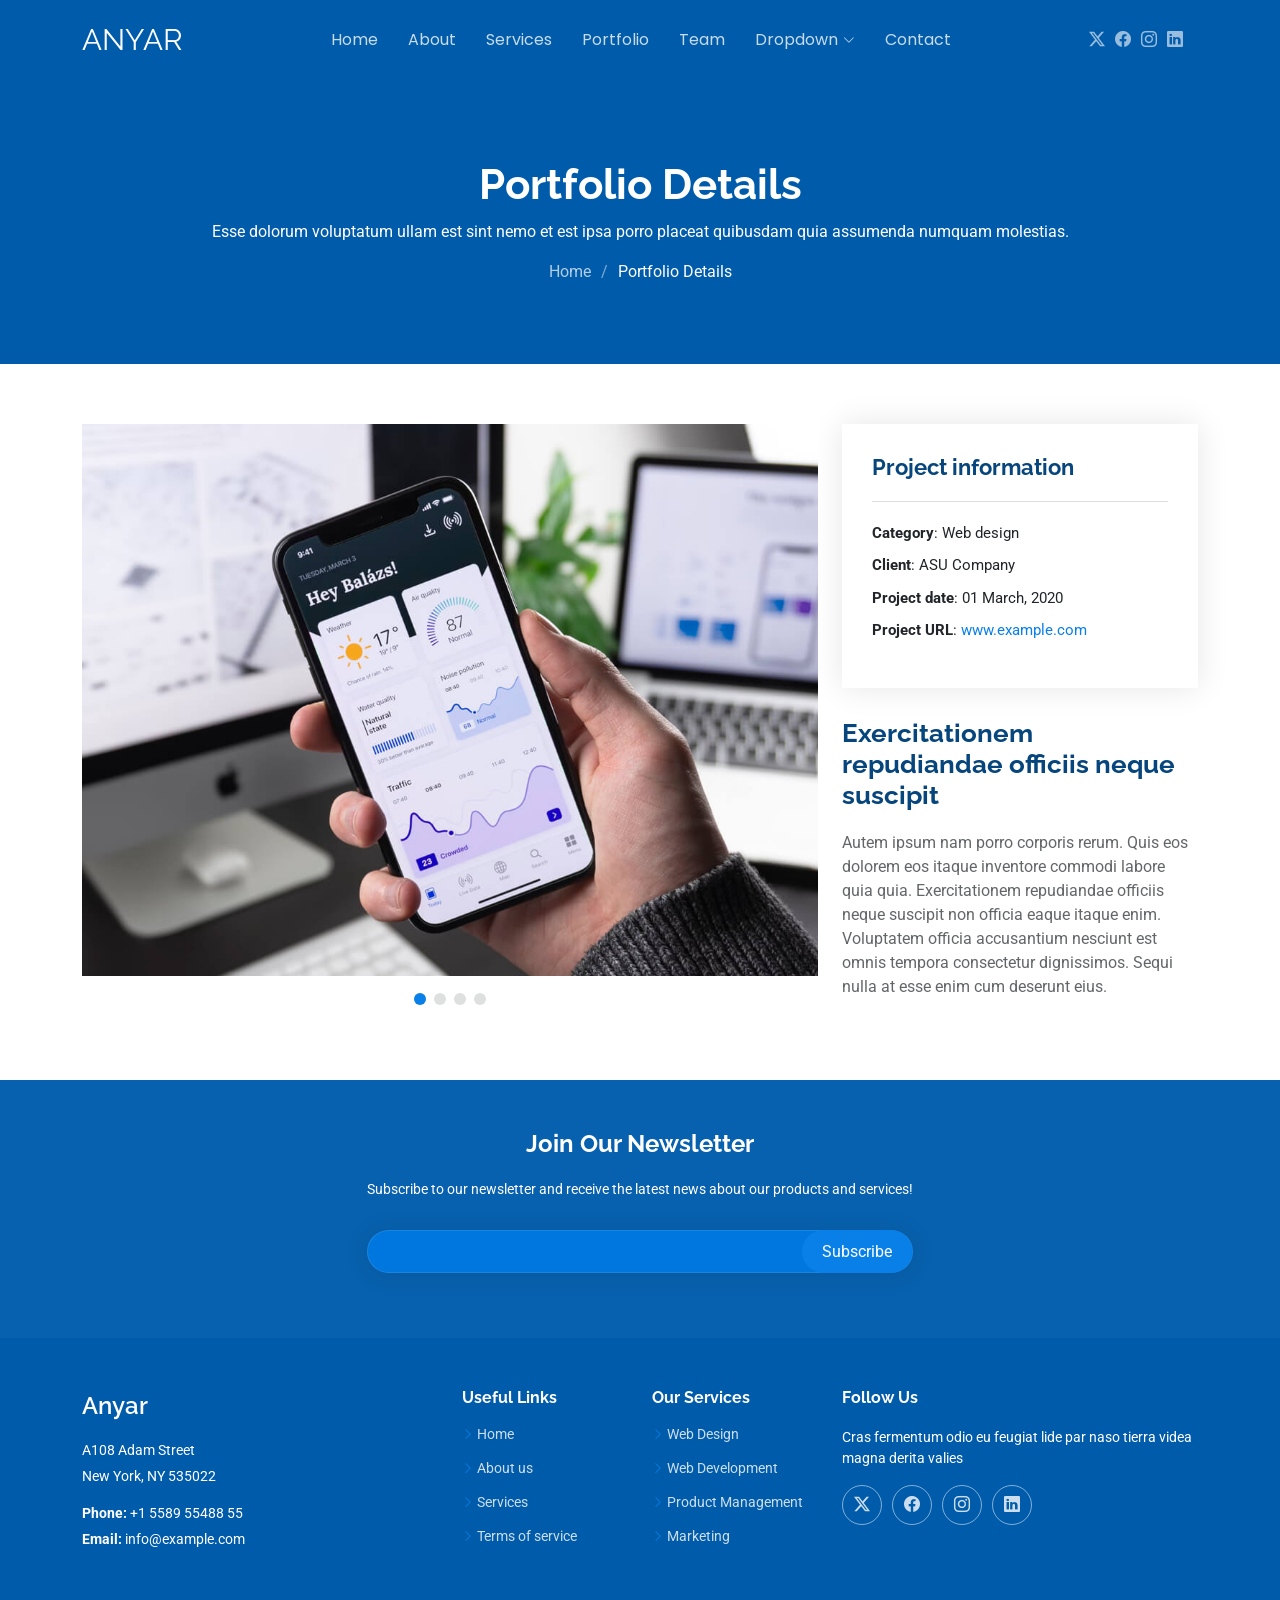
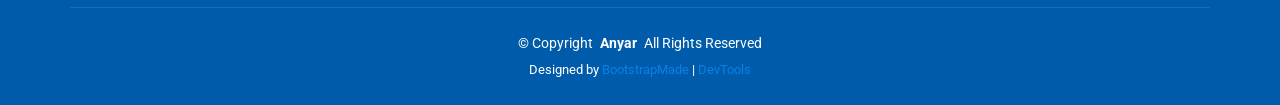
<file: app_template/Anyar/portfolio-details.html>
<!DOCTYPE html>
<html lang="en">

<head>
  <meta charset="utf-8">
  <meta content="width=device-width, initial-scale=1.0" name="viewport">
  <title>Portfolio Details - Anyar Bootstrap Template</title>
  <meta name="description" content="">
  <meta name="keywords" content="">

  <!-- Favicons -->
  <link href="assets/img/favicon.png" rel="icon">
  <link href="assets/img/apple-touch-icon.png" rel="apple-touch-icon">

  <!-- Fonts -->
  <link href="https://fonts.googleapis.com" rel="preconnect">
  <link href="https://fonts.gstatic.com" rel="preconnect" crossorigin>
  <link href="https://fonts.googleapis.com/css2?family=Roboto:ital,wght@0,100;0,300;0,400;0,500;0,700;0,900;1,100;1,300;1,400;1,500;1,700;1,900&family=Poppins:ital,wght@0,100;0,200;0,300;0,400;0,500;0,600;0,700;0,800;0,900;1,100;1,200;1,300;1,400;1,500;1,600;1,700;1,800;1,900&family=Raleway:ital,wght@0,100;0,200;0,300;0,400;0,500;0,600;0,700;0,800;0,900;1,100;1,200;1,300;1,400;1,500;1,600;1,700;1,800;1,900&display=swap" rel="stylesheet">

  <!-- Vendor CSS Files -->
  <link href="assets/vendor/bootstrap/css/bootstrap.min.css" rel="stylesheet">
  <link href="assets/vendor/bootstrap-icons/bootstrap-icons.css" rel="stylesheet">
  <link href="assets/vendor/aos/aos.css" rel="stylesheet">
  <link href="assets/vendor/swiper/swiper-bundle.min.css" rel="stylesheet">
  <link href="assets/vendor/glightbox/css/glightbox.min.css" rel="stylesheet">

  <!-- Main CSS File -->
  <link href="assets/css/main.css" rel="stylesheet">

  <!-- =======================================================
  * Template Name: Anyar
  * Template URL: https://bootstrapmade.com/anyar-free-multipurpose-one-page-bootstrap-theme/
  * Updated: Aug 07 2024 with Bootstrap v5.3.3
  * Author: BootstrapMade.com
  * License: https://bootstrapmade.com/license/
  ======================================================== -->
</head>

<body class="portfolio-details-page">

  <header id="header" class="header d-flex align-items-center fixed-top">
    <div class="container position-relative d-flex align-items-center justify-content-between">

      <a href="index.html" class="logo d-flex align-items-center me-auto me-xl-0">
        <!-- Uncomment the line below if you also wish to use an image logo -->
        <!-- <img src="assets/img/logo.png" alt=""> -->
        <h1 class="sitename">Anyar</h1>
      </a>

      <nav id="navmenu" class="navmenu">
        <ul>
          <li><a href="#hero">Home</a></li>
          <li><a href="#about">About</a></li>
          <li><a href="#services">Services</a></li>
          <li><a href="#portfolio">Portfolio</a></li>
          <li><a href="#team">Team</a></li>
          <li class="dropdown"><a href="#"><span>Dropdown</span> <i class="bi bi-chevron-down toggle-dropdown"></i></a>
            <ul>
              <li><a href="#">Dropdown 1</a></li>
              <li class="dropdown"><a href="#"><span>Deep Dropdown</span> <i class="bi bi-chevron-down toggle-dropdown"></i></a>
                <ul>
                  <li><a href="#">Deep Dropdown 1</a></li>
                  <li><a href="#">Deep Dropdown 2</a></li>
                  <li><a href="#">Deep Dropdown 3</a></li>
                  <li><a href="#">Deep Dropdown 4</a></li>
                  <li><a href="#">Deep Dropdown 5</a></li>
                </ul>
              </li>
              <li><a href="#">Dropdown 2</a></li>
              <li><a href="#">Dropdown 3</a></li>
              <li><a href="#">Dropdown 4</a></li>
            </ul>
          </li>
          <li><a href="#contact">Contact</a></li>
        </ul>
        <i class="mobile-nav-toggle d-xl-none bi bi-list"></i>
      </nav>

      <div class="header-social-links">
        <a href="#" class="twitter"><i class="bi bi-twitter-x"></i></a>
        <a href="#" class="facebook"><i class="bi bi-facebook"></i></a>
        <a href="#" class="instagram"><i class="bi bi-instagram"></i></a>
        <a href="#" class="linkedin"><i class="bi bi-linkedin"></i></a>
      </div>

    </div>
  </header>

  <main class="main">

    <!-- Page Title -->
    <div class="page-title dark-background" data-aos="fade">
      <div class="container position-relative">
        <h1>Portfolio Details</h1>
        <p>Esse dolorum voluptatum ullam est sint nemo et est ipsa porro placeat quibusdam quia assumenda numquam molestias.</p>
        <nav class="breadcrumbs">
          <ol>
            <li><a href="index.html">Home</a></li>
            <li class="current">Portfolio Details</li>
          </ol>
        </nav>
      </div>
    </div><!-- End Page Title -->

    <!-- Portfolio Details Section -->
    <section id="portfolio-details" class="portfolio-details section">

      <div class="container" data-aos="fade-up" data-aos-delay="100">

        <div class="row gy-4">

          <div class="col-lg-8">
            <div class="portfolio-details-slider swiper init-swiper">

              <script type="application/json" class="swiper-config">
                {
                  "loop": true,
                  "speed": 600,
                  "autoplay": {
                    "delay": 5000
                  },
                  "slidesPerView": "auto",
                  "pagination": {
                    "el": ".swiper-pagination",
                    "type": "bullets",
                    "clickable": true
                  }
                }
              </script>

              <div class="swiper-wrapper align-items-center">

                <div class="swiper-slide">
                  <img src="assets/img/portfolio/app-1.jpg" alt="">
                </div>

                <div class="swiper-slide">
                  <img src="assets/img/portfolio/product-1.jpg" alt="">
                </div>

                <div class="swiper-slide">
                  <img src="assets/img/portfolio/branding-1.jpg" alt="">
                </div>

                <div class="swiper-slide">
                  <img src="assets/img/portfolio/books-1.jpg" alt="">
                </div>

              </div>
              <div class="swiper-pagination"></div>
            </div>
          </div>

          <div class="col-lg-4">
            <div class="portfolio-info" data-aos="fade-up" data-aos-delay="200">
              <h3>Project information</h3>
              <ul>
                <li><strong>Category</strong>: Web design</li>
                <li><strong>Client</strong>: ASU Company</li>
                <li><strong>Project date</strong>: 01 March, 2020</li>
                <li><strong>Project URL</strong>: <a href="#">www.example.com</a></li>
              </ul>
            </div>
            <div class="portfolio-description" data-aos="fade-up" data-aos-delay="300">
              <h2>Exercitationem repudiandae officiis neque suscipit</h2>
              <p>
                Autem ipsum nam porro corporis rerum. Quis eos dolorem eos itaque inventore commodi labore quia quia. Exercitationem repudiandae officiis neque suscipit non officia eaque itaque enim. Voluptatem officia accusantium nesciunt est omnis tempora consectetur dignissimos. Sequi nulla at esse enim cum deserunt eius.
              </p>
            </div>
          </div>

        </div>

      </div>

    </section><!-- /Portfolio Details Section -->

  </main>

  <footer id="footer" class="footer dark-background">

    <div class="footer-newsletter">
      <div class="container">
        <div class="row justify-content-center text-center">
          <div class="col-lg-6">
            <h4>Join Our Newsletter</h4>
            <p>Subscribe to our newsletter and receive the latest news about our products and services!</p>
            <form action="forms/newsletter.php" method="post" class="php-email-form">
              <div class="newsletter-form"><input type="email" name="email"><input type="submit" value="Subscribe"></div>
              <div class="loading">Loading</div>
              <div class="error-message"></div>
              <div class="sent-message">Your subscription request has been sent. Thank you!</div>
            </form>
          </div>
        </div>
      </div>
    </div>

    <div class="container footer-top">
      <div class="row gy-4">
        <div class="col-lg-4 col-md-6 footer-about">
          <a href="index.html" class="d-flex align-items-center">
            <span class="sitename">Anyar</span>
          </a>
          <div class="footer-contact pt-3">
            <p>A108 Adam Street</p>
            <p>New York, NY 535022</p>
            <p class="mt-3"><strong>Phone:</strong> <span>+1 5589 55488 55</span></p>
            <p><strong>Email:</strong> <span>info@example.com</span></p>
          </div>
        </div>

        <div class="col-lg-2 col-md-3 footer-links">
          <h4>Useful Links</h4>
          <ul>
            <li><i class="bi bi-chevron-right"></i> <a href="#">Home</a></li>
            <li><i class="bi bi-chevron-right"></i> <a href="#">About us</a></li>
            <li><i class="bi bi-chevron-right"></i> <a href="#">Services</a></li>
            <li><i class="bi bi-chevron-right"></i> <a href="#">Terms of service</a></li>
          </ul>
        </div>

        <div class="col-lg-2 col-md-3 footer-links">
          <h4>Our Services</h4>
          <ul>
            <li><i class="bi bi-chevron-right"></i> <a href="#">Web Design</a></li>
            <li><i class="bi bi-chevron-right"></i> <a href="#">Web Development</a></li>
            <li><i class="bi bi-chevron-right"></i> <a href="#">Product Management</a></li>
            <li><i class="bi bi-chevron-right"></i> <a href="#">Marketing</a></li>
          </ul>
        </div>

        <div class="col-lg-4 col-md-12">
          <h4>Follow Us</h4>
          <p>Cras fermentum odio eu feugiat lide par naso tierra videa magna derita valies</p>
          <div class="social-links d-flex">
            <a href=""><i class="bi bi-twitter-x"></i></a>
            <a href=""><i class="bi bi-facebook"></i></a>
            <a href=""><i class="bi bi-instagram"></i></a>
            <a href=""><i class="bi bi-linkedin"></i></a>
          </div>
        </div>

      </div>
    </div>

    <div class="container copyright text-center mt-4">
      <p>© <span>Copyright</span> <strong class="px-1 sitename">Anyar</strong> <span>All Rights Reserved</span></p>
      <div class="credits">
        <!-- All the links in the footer should remain intact. -->
        <!-- You can delete the links only if you've purchased the pro version. -->
        <!-- Licensing information: https://bootstrapmade.com/license/ -->
        <!-- Purchase the pro version with working PHP/AJAX contact form: [buy-url] -->
        Designed by <a href="https://bootstrapmade.com/">BootstrapMade</a> | <a href="https://bootstrapmade.com/tools/">DevTools</a>
      </div>
    </div>

  </footer>

  <!-- Scroll Top -->
  <a href="#" id="scroll-top" class="scroll-top d-flex align-items-center justify-content-center"><i class="bi bi-arrow-up-short"></i></a>

  <!-- Preloader -->
  <div id="preloader"></div>

  <!-- Vendor JS Files -->
  <script src="assets/vendor/bootstrap/js/bootstrap.bundle.min.js"></script>
  <script src="assets/vendor/php-email-form/validate.js"></script>
  <script src="assets/vendor/aos/aos.js"></script>
  <script src="assets/vendor/swiper/swiper-bundle.min.js"></script>
  <script src="assets/vendor/glightbox/js/glightbox.min.js"></script>
  <script src="assets/vendor/imagesloaded/imagesloaded.pkgd.min.js"></script>
  <script src="assets/vendor/isotope-layout/isotope.pkgd.min.js"></script>

  <!-- Main JS File -->
  <script src="assets/js/main.js"></script>

</body>

</html>
</file>
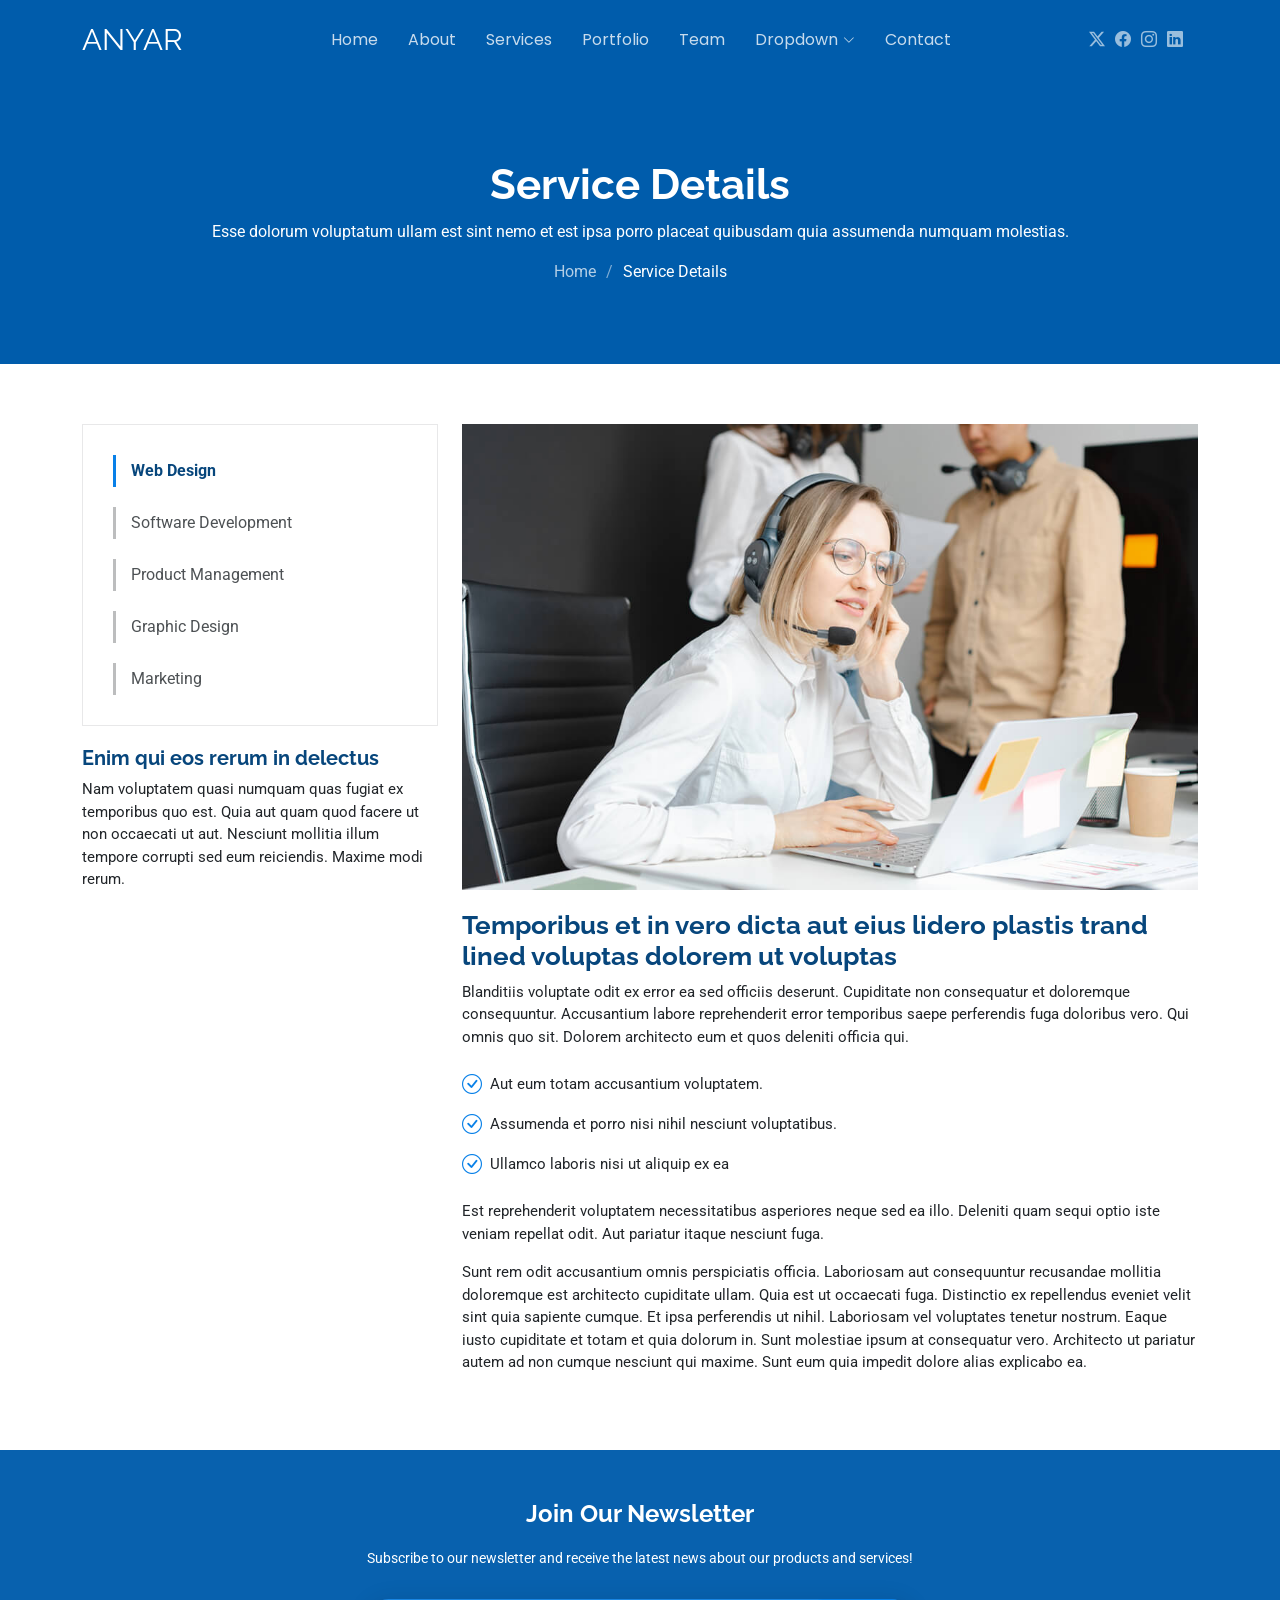
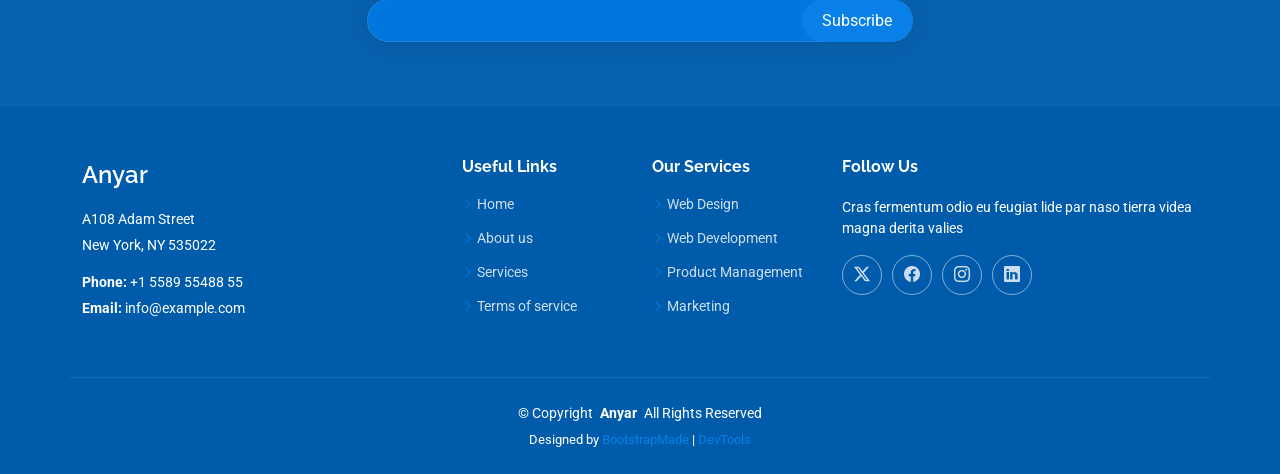
<file: app_template/Anyar/service-details.html>
<!DOCTYPE html>
<html lang="en">

<head>
  <meta charset="utf-8">
  <meta content="width=device-width, initial-scale=1.0" name="viewport">
  <title>Service Details - Anyar Bootstrap Template</title>
  <meta name="description" content="">
  <meta name="keywords" content="">

  <!-- Favicons -->
  <link href="assets/img/favicon.png" rel="icon">
  <link href="assets/img/apple-touch-icon.png" rel="apple-touch-icon">

  <!-- Fonts -->
  <link href="https://fonts.googleapis.com" rel="preconnect">
  <link href="https://fonts.gstatic.com" rel="preconnect" crossorigin>
  <link href="https://fonts.googleapis.com/css2?family=Roboto:ital,wght@0,100;0,300;0,400;0,500;0,700;0,900;1,100;1,300;1,400;1,500;1,700;1,900&family=Poppins:ital,wght@0,100;0,200;0,300;0,400;0,500;0,600;0,700;0,800;0,900;1,100;1,200;1,300;1,400;1,500;1,600;1,700;1,800;1,900&family=Raleway:ital,wght@0,100;0,200;0,300;0,400;0,500;0,600;0,700;0,800;0,900;1,100;1,200;1,300;1,400;1,500;1,600;1,700;1,800;1,900&display=swap" rel="stylesheet">

  <!-- Vendor CSS Files -->
  <link href="assets/vendor/bootstrap/css/bootstrap.min.css" rel="stylesheet">
  <link href="assets/vendor/bootstrap-icons/bootstrap-icons.css" rel="stylesheet">
  <link href="assets/vendor/aos/aos.css" rel="stylesheet">
  <link href="assets/vendor/swiper/swiper-bundle.min.css" rel="stylesheet">
  <link href="assets/vendor/glightbox/css/glightbox.min.css" rel="stylesheet">

  <!-- Main CSS File -->
  <link href="assets/css/main.css" rel="stylesheet">

  <!-- =======================================================
  * Template Name: Anyar
  * Template URL: https://bootstrapmade.com/anyar-free-multipurpose-one-page-bootstrap-theme/
  * Updated: Aug 07 2024 with Bootstrap v5.3.3
  * Author: BootstrapMade.com
  * License: https://bootstrapmade.com/license/
  ======================================================== -->
</head>

<body class="service-details-page">

  <header id="header" class="header d-flex align-items-center fixed-top">
    <div class="container position-relative d-flex align-items-center justify-content-between">

      <a href="index.html" class="logo d-flex align-items-center me-auto me-xl-0">
        <!-- Uncomment the line below if you also wish to use an image logo -->
        <!-- <img src="assets/img/logo.png" alt=""> -->
        <h1 class="sitename">Anyar</h1>
      </a>

      <nav id="navmenu" class="navmenu">
        <ul>
          <li><a href="#hero">Home</a></li>
          <li><a href="#about">About</a></li>
          <li><a href="#services">Services</a></li>
          <li><a href="#portfolio">Portfolio</a></li>
          <li><a href="#team">Team</a></li>
          <li class="dropdown"><a href="#"><span>Dropdown</span> <i class="bi bi-chevron-down toggle-dropdown"></i></a>
            <ul>
              <li><a href="#">Dropdown 1</a></li>
              <li class="dropdown"><a href="#"><span>Deep Dropdown</span> <i class="bi bi-chevron-down toggle-dropdown"></i></a>
                <ul>
                  <li><a href="#">Deep Dropdown 1</a></li>
                  <li><a href="#">Deep Dropdown 2</a></li>
                  <li><a href="#">Deep Dropdown 3</a></li>
                  <li><a href="#">Deep Dropdown 4</a></li>
                  <li><a href="#">Deep Dropdown 5</a></li>
                </ul>
              </li>
              <li><a href="#">Dropdown 2</a></li>
              <li><a href="#">Dropdown 3</a></li>
              <li><a href="#">Dropdown 4</a></li>
            </ul>
          </li>
          <li><a href="#contact">Contact</a></li>
        </ul>
        <i class="mobile-nav-toggle d-xl-none bi bi-list"></i>
      </nav>

      <div class="header-social-links">
        <a href="#" class="twitter"><i class="bi bi-twitter-x"></i></a>
        <a href="#" class="facebook"><i class="bi bi-facebook"></i></a>
        <a href="#" class="instagram"><i class="bi bi-instagram"></i></a>
        <a href="#" class="linkedin"><i class="bi bi-linkedin"></i></a>
      </div>

    </div>
  </header>

  <main class="main">

    <!-- Page Title -->
    <div class="page-title dark-background" data-aos="fade">
      <div class="container position-relative">
        <h1>Service Details</h1>
        <p>Esse dolorum voluptatum ullam est sint nemo et est ipsa porro placeat quibusdam quia assumenda numquam molestias.</p>
        <nav class="breadcrumbs">
          <ol>
            <li><a href="index.html">Home</a></li>
            <li class="current">Service Details</li>
          </ol>
        </nav>
      </div>
    </div><!-- End Page Title -->

    <!-- Service Details Section -->
    <section id="service-details" class="service-details section">

      <div class="container">

        <div class="row gy-4">

          <div class="col-lg-4" data-aos="fade-up" data-aos-delay="100">
            <div class="services-list">
              <a href="#" class="active">Web Design</a>
              <a href="#">Software Development</a>
              <a href="#">Product Management</a>
              <a href="#">Graphic Design</a>
              <a href="#">Marketing</a>
            </div>

            <h4>Enim qui eos rerum in delectus</h4>
            <p>Nam voluptatem quasi numquam quas fugiat ex temporibus quo est. Quia aut quam quod facere ut non occaecati ut aut. Nesciunt mollitia illum tempore corrupti sed eum reiciendis. Maxime modi rerum.</p>
          </div>

          <div class="col-lg-8" data-aos="fade-up" data-aos-delay="200">
            <img src="assets/img/services.jpg" alt="" class="img-fluid services-img">
            <h3>Temporibus et in vero dicta aut eius lidero plastis trand lined voluptas dolorem ut voluptas</h3>
            <p>
              Blanditiis voluptate odit ex error ea sed officiis deserunt. Cupiditate non consequatur et doloremque consequuntur. Accusantium labore reprehenderit error temporibus saepe perferendis fuga doloribus vero. Qui omnis quo sit. Dolorem architecto eum et quos deleniti officia qui.
            </p>
            <ul>
              <li><i class="bi bi-check-circle"></i> <span>Aut eum totam accusantium voluptatem.</span></li>
              <li><i class="bi bi-check-circle"></i> <span>Assumenda et porro nisi nihil nesciunt voluptatibus.</span></li>
              <li><i class="bi bi-check-circle"></i> <span>Ullamco laboris nisi ut aliquip ex ea</span></li>
            </ul>
            <p>
              Est reprehenderit voluptatem necessitatibus asperiores neque sed ea illo. Deleniti quam sequi optio iste veniam repellat odit. Aut pariatur itaque nesciunt fuga.
            </p>
            <p>
              Sunt rem odit accusantium omnis perspiciatis officia. Laboriosam aut consequuntur recusandae mollitia doloremque est architecto cupiditate ullam. Quia est ut occaecati fuga. Distinctio ex repellendus eveniet velit sint quia sapiente cumque. Et ipsa perferendis ut nihil. Laboriosam vel voluptates tenetur nostrum. Eaque iusto cupiditate et totam et quia dolorum in. Sunt molestiae ipsum at consequatur vero. Architecto ut pariatur autem ad non cumque nesciunt qui maxime. Sunt eum quia impedit dolore alias explicabo ea.
            </p>
          </div>

        </div>

      </div>

    </section><!-- /Service Details Section -->

  </main>

  <footer id="footer" class="footer dark-background">

    <div class="footer-newsletter">
      <div class="container">
        <div class="row justify-content-center text-center">
          <div class="col-lg-6">
            <h4>Join Our Newsletter</h4>
            <p>Subscribe to our newsletter and receive the latest news about our products and services!</p>
            <form action="forms/newsletter.php" method="post" class="php-email-form">
              <div class="newsletter-form"><input type="email" name="email"><input type="submit" value="Subscribe"></div>
              <div class="loading">Loading</div>
              <div class="error-message"></div>
              <div class="sent-message">Your subscription request has been sent. Thank you!</div>
            </form>
          </div>
        </div>
      </div>
    </div>

    <div class="container footer-top">
      <div class="row gy-4">
        <div class="col-lg-4 col-md-6 footer-about">
          <a href="index.html" class="d-flex align-items-center">
            <span class="sitename">Anyar</span>
          </a>
          <div class="footer-contact pt-3">
            <p>A108 Adam Street</p>
            <p>New York, NY 535022</p>
            <p class="mt-3"><strong>Phone:</strong> <span>+1 5589 55488 55</span></p>
            <p><strong>Email:</strong> <span>info@example.com</span></p>
          </div>
        </div>

        <div class="col-lg-2 col-md-3 footer-links">
          <h4>Useful Links</h4>
          <ul>
            <li><i class="bi bi-chevron-right"></i> <a href="#">Home</a></li>
            <li><i class="bi bi-chevron-right"></i> <a href="#">About us</a></li>
            <li><i class="bi bi-chevron-right"></i> <a href="#">Services</a></li>
            <li><i class="bi bi-chevron-right"></i> <a href="#">Terms of service</a></li>
          </ul>
        </div>

        <div class="col-lg-2 col-md-3 footer-links">
          <h4>Our Services</h4>
          <ul>
            <li><i class="bi bi-chevron-right"></i> <a href="#">Web Design</a></li>
            <li><i class="bi bi-chevron-right"></i> <a href="#">Web Development</a></li>
            <li><i class="bi bi-chevron-right"></i> <a href="#">Product Management</a></li>
            <li><i class="bi bi-chevron-right"></i> <a href="#">Marketing</a></li>
          </ul>
        </div>

        <div class="col-lg-4 col-md-12">
          <h4>Follow Us</h4>
          <p>Cras fermentum odio eu feugiat lide par naso tierra videa magna derita valies</p>
          <div class="social-links d-flex">
            <a href=""><i class="bi bi-twitter-x"></i></a>
            <a href=""><i class="bi bi-facebook"></i></a>
            <a href=""><i class="bi bi-instagram"></i></a>
            <a href=""><i class="bi bi-linkedin"></i></a>
          </div>
        </div>

      </div>
    </div>

    <div class="container copyright text-center mt-4">
      <p>© <span>Copyright</span> <strong class="px-1 sitename">Anyar</strong> <span>All Rights Reserved</span></p>
      <div class="credits">
        <!-- All the links in the footer should remain intact. -->
        <!-- You can delete the links only if you've purchased the pro version. -->
        <!-- Licensing information: https://bootstrapmade.com/license/ -->
        <!-- Purchase the pro version with working PHP/AJAX contact form: [buy-url] -->
        Designed by <a href="https://bootstrapmade.com/">BootstrapMade</a> | <a href="https://bootstrapmade.com/tools/">DevTools</a>
      </div>
    </div>

  </footer>

  <!-- Scroll Top -->
  <a href="#" id="scroll-top" class="scroll-top d-flex align-items-center justify-content-center"><i class="bi bi-arrow-up-short"></i></a>

  <!-- Preloader -->
  <div id="preloader"></div>

  <!-- Vendor JS Files -->
  <script src="assets/vendor/bootstrap/js/bootstrap.bundle.min.js"></script>
  <script src="assets/vendor/php-email-form/validate.js"></script>
  <script src="assets/vendor/aos/aos.js"></script>
  <script src="assets/vendor/swiper/swiper-bundle.min.js"></script>
  <script src="assets/vendor/glightbox/js/glightbox.min.js"></script>
  <script src="assets/vendor/imagesloaded/imagesloaded.pkgd.min.js"></script>
  <script src="assets/vendor/isotope-layout/isotope.pkgd.min.js"></script>

  <!-- Main JS File -->
  <script src="assets/js/main.js"></script>

</body>

</html>
</file>
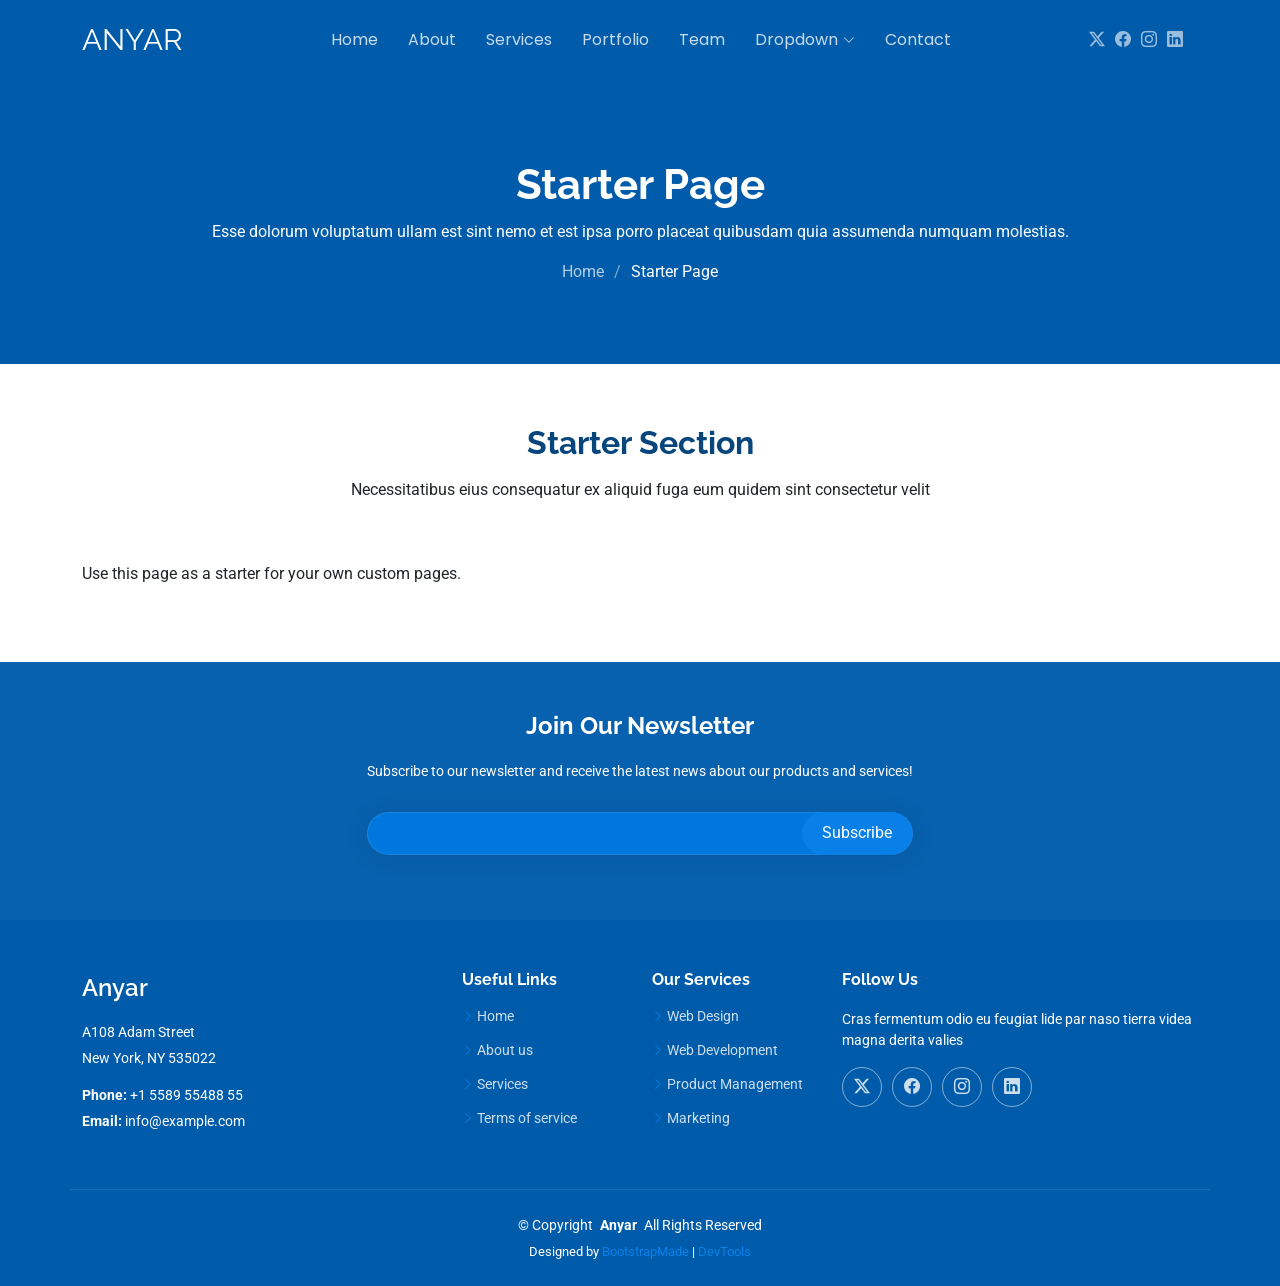
<file: app_template/Anyar/starter-page.html>
<!DOCTYPE html>
<html lang="en">

<head>
  <meta charset="utf-8">
  <meta content="width=device-width, initial-scale=1.0" name="viewport">
  <title>Starter Page - Anyar Bootstrap Template</title>
  <meta name="description" content="">
  <meta name="keywords" content="">

  <!-- Favicons -->
  <link href="assets/img/favicon.png" rel="icon">
  <link href="assets/img/apple-touch-icon.png" rel="apple-touch-icon">

  <!-- Fonts -->
  <link href="https://fonts.googleapis.com" rel="preconnect">
  <link href="https://fonts.gstatic.com" rel="preconnect" crossorigin>
  <link href="https://fonts.googleapis.com/css2?family=Roboto:ital,wght@0,100;0,300;0,400;0,500;0,700;0,900;1,100;1,300;1,400;1,500;1,700;1,900&family=Poppins:ital,wght@0,100;0,200;0,300;0,400;0,500;0,600;0,700;0,800;0,900;1,100;1,200;1,300;1,400;1,500;1,600;1,700;1,800;1,900&family=Raleway:ital,wght@0,100;0,200;0,300;0,400;0,500;0,600;0,700;0,800;0,900;1,100;1,200;1,300;1,400;1,500;1,600;1,700;1,800;1,900&display=swap" rel="stylesheet">

  <!-- Vendor CSS Files -->
  <link href="assets/vendor/bootstrap/css/bootstrap.min.css" rel="stylesheet">
  <link href="assets/vendor/bootstrap-icons/bootstrap-icons.css" rel="stylesheet">
  <link href="assets/vendor/aos/aos.css" rel="stylesheet">
  <link href="assets/vendor/swiper/swiper-bundle.min.css" rel="stylesheet">
  <link href="assets/vendor/glightbox/css/glightbox.min.css" rel="stylesheet">

  <!-- Main CSS File -->
  <link href="assets/css/main.css" rel="stylesheet">

  <!-- =======================================================
  * Template Name: Anyar
  * Template URL: https://bootstrapmade.com/anyar-free-multipurpose-one-page-bootstrap-theme/
  * Updated: Aug 07 2024 with Bootstrap v5.3.3
  * Author: BootstrapMade.com
  * License: https://bootstrapmade.com/license/
  ======================================================== -->
</head>

<body class="starter-page-page">

  <header id="header" class="header d-flex align-items-center fixed-top">
    <div class="container position-relative d-flex align-items-center justify-content-between">

      <a href="index.html" class="logo d-flex align-items-center me-auto me-xl-0">
        <!-- Uncomment the line below if you also wish to use an image logo -->
        <!-- <img src="assets/img/logo.png" alt=""> -->
        <h1 class="sitename">Anyar</h1>
      </a>

      <nav id="navmenu" class="navmenu">
        <ul>
          <li><a href="#hero">Home</a></li>
          <li><a href="#about">About</a></li>
          <li><a href="#services">Services</a></li>
          <li><a href="#portfolio">Portfolio</a></li>
          <li><a href="#team">Team</a></li>
          <li class="dropdown"><a href="#"><span>Dropdown</span> <i class="bi bi-chevron-down toggle-dropdown"></i></a>
            <ul>
              <li><a href="#">Dropdown 1</a></li>
              <li class="dropdown"><a href="#"><span>Deep Dropdown</span> <i class="bi bi-chevron-down toggle-dropdown"></i></a>
                <ul>
                  <li><a href="#">Deep Dropdown 1</a></li>
                  <li><a href="#">Deep Dropdown 2</a></li>
                  <li><a href="#">Deep Dropdown 3</a></li>
                  <li><a href="#">Deep Dropdown 4</a></li>
                  <li><a href="#">Deep Dropdown 5</a></li>
                </ul>
              </li>
              <li><a href="#">Dropdown 2</a></li>
              <li><a href="#">Dropdown 3</a></li>
              <li><a href="#">Dropdown 4</a></li>
            </ul>
          </li>
          <li><a href="#contact">Contact</a></li>
        </ul>
        <i class="mobile-nav-toggle d-xl-none bi bi-list"></i>
      </nav>

      <div class="header-social-links">
        <a href="#" class="twitter"><i class="bi bi-twitter-x"></i></a>
        <a href="#" class="facebook"><i class="bi bi-facebook"></i></a>
        <a href="#" class="instagram"><i class="bi bi-instagram"></i></a>
        <a href="#" class="linkedin"><i class="bi bi-linkedin"></i></a>
      </div>

    </div>
  </header>

  <main class="main">

    <!-- Page Title -->
    <div class="page-title dark-background" data-aos="fade">
      <div class="container position-relative">
        <h1>Starter Page</h1>
        <p>Esse dolorum voluptatum ullam est sint nemo et est ipsa porro placeat quibusdam quia assumenda numquam molestias.</p>
        <nav class="breadcrumbs">
          <ol>
            <li><a href="index.html">Home</a></li>
            <li class="current">Starter Page</li>
          </ol>
        </nav>
      </div>
    </div><!-- End Page Title -->

    <!-- Starter Section Section -->
    <section id="starter-section" class="starter-section section">

      <!-- Section Title -->
      <div class="container section-title" data-aos="fade-up">
        <h2>Starter Section</h2>
        <p>Necessitatibus eius consequatur ex aliquid fuga eum quidem sint consectetur velit</p>
      </div><!-- End Section Title -->

      <div class="container" data-aos="fade-up">
        <p>Use this page as a starter for your own custom pages.</p>
      </div>

    </section><!-- /Starter Section Section -->

  </main>

  <footer id="footer" class="footer dark-background">

    <div class="footer-newsletter">
      <div class="container">
        <div class="row justify-content-center text-center">
          <div class="col-lg-6">
            <h4>Join Our Newsletter</h4>
            <p>Subscribe to our newsletter and receive the latest news about our products and services!</p>
            <form action="forms/newsletter.php" method="post" class="php-email-form">
              <div class="newsletter-form"><input type="email" name="email"><input type="submit" value="Subscribe"></div>
              <div class="loading">Loading</div>
              <div class="error-message"></div>
              <div class="sent-message">Your subscription request has been sent. Thank you!</div>
            </form>
          </div>
        </div>
      </div>
    </div>

    <div class="container footer-top">
      <div class="row gy-4">
        <div class="col-lg-4 col-md-6 footer-about">
          <a href="index.html" class="d-flex align-items-center">
            <span class="sitename">Anyar</span>
          </a>
          <div class="footer-contact pt-3">
            <p>A108 Adam Street</p>
            <p>New York, NY 535022</p>
            <p class="mt-3"><strong>Phone:</strong> <span>+1 5589 55488 55</span></p>
            <p><strong>Email:</strong> <span>info@example.com</span></p>
          </div>
        </div>

        <div class="col-lg-2 col-md-3 footer-links">
          <h4>Useful Links</h4>
          <ul>
            <li><i class="bi bi-chevron-right"></i> <a href="#">Home</a></li>
            <li><i class="bi bi-chevron-right"></i> <a href="#">About us</a></li>
            <li><i class="bi bi-chevron-right"></i> <a href="#">Services</a></li>
            <li><i class="bi bi-chevron-right"></i> <a href="#">Terms of service</a></li>
          </ul>
        </div>

        <div class="col-lg-2 col-md-3 footer-links">
          <h4>Our Services</h4>
          <ul>
            <li><i class="bi bi-chevron-right"></i> <a href="#">Web Design</a></li>
            <li><i class="bi bi-chevron-right"></i> <a href="#">Web Development</a></li>
            <li><i class="bi bi-chevron-right"></i> <a href="#">Product Management</a></li>
            <li><i class="bi bi-chevron-right"></i> <a href="#">Marketing</a></li>
          </ul>
        </div>

        <div class="col-lg-4 col-md-12">
          <h4>Follow Us</h4>
          <p>Cras fermentum odio eu feugiat lide par naso tierra videa magna derita valies</p>
          <div class="social-links d-flex">
            <a href=""><i class="bi bi-twitter-x"></i></a>
            <a href=""><i class="bi bi-facebook"></i></a>
            <a href=""><i class="bi bi-instagram"></i></a>
            <a href=""><i class="bi bi-linkedin"></i></a>
          </div>
        </div>

      </div>
    </div>

    <div class="container copyright text-center mt-4">
      <p>© <span>Copyright</span> <strong class="px-1 sitename">Anyar</strong> <span>All Rights Reserved</span></p>
      <div class="credits">
        <!-- All the links in the footer should remain intact. -->
        <!-- You can delete the links only if you've purchased the pro version. -->
        <!-- Licensing information: https://bootstrapmade.com/license/ -->
        <!-- Purchase the pro version with working PHP/AJAX contact form: [buy-url] -->
        Designed by <a href="https://bootstrapmade.com/">BootstrapMade</a> | <a href="https://bootstrapmade.com/tools/">DevTools</a>
      </div>
    </div>

  </footer>

  <!-- Scroll Top -->
  <a href="#" id="scroll-top" class="scroll-top d-flex align-items-center justify-content-center"><i class="bi bi-arrow-up-short"></i></a>

  <!-- Preloader -->
  <div id="preloader"></div>

  <!-- Vendor JS Files -->
  <script src="assets/vendor/bootstrap/js/bootstrap.bundle.min.js"></script>
  <script src="assets/vendor/php-email-form/validate.js"></script>
  <script src="assets/vendor/aos/aos.js"></script>
  <script src="assets/vendor/swiper/swiper-bundle.min.js"></script>
  <script src="assets/vendor/glightbox/js/glightbox.min.js"></script>
  <script src="assets/vendor/imagesloaded/imagesloaded.pkgd.min.js"></script>
  <script src="assets/vendor/isotope-layout/isotope.pkgd.min.js"></script>

  <!-- Main JS File -->
  <script src="assets/js/main.js"></script>

</body>

</html>
</file>
<file: app_template/Anyar/assets/css/main.css>
/**
* Template Name: Anyar
* Template URL: https://bootstrapmade.com/anyar-free-multipurpose-one-page-bootstrap-theme/
* Updated: Aug 07 2024 with Bootstrap v5.3.3
* Author: BootstrapMade.com
* License: https://bootstrapmade.com/license/
*/

/*--------------------------------------------------------------
# Font & Color Variables
# Help: https://bootstrapmade.com/color-system/
--------------------------------------------------------------*/
/* Fonts */
:root {
  --default-font: "Roboto",  system-ui, -apple-system, "Segoe UI", Roboto, "Helvetica Neue", Arial, "Noto Sans", "Liberation Sans", sans-serif, "Apple Color Emoji", "Segoe UI Emoji", "Segoe UI Symbol", "Noto Color Emoji";
  --heading-font: "Raleway",  sans-serif;
  --nav-font: "Poppins",  sans-serif;
}

/* Global Colors - The following color variables are used throughout the website. Updating them here will change the color scheme of the entire website */
:root { 
  --background-color: #ffffff; /* Background color for the entire website, including individual sections */
  --default-color: #212529; /* Default color used for the majority of the text content across the entire website */
  --heading-color: #07467c; /* Color for headings, subheadings and title throughout the website */
  --accent-color: #0880e8; /* Accent color that represents your brand on the website. It's used for buttons, links, and other elements that need to stand out */
  --surface-color: #ffffff; /* The surface color is used as a background of boxed elements within sections, such as cards, icon boxes, or other elements that require a visual separation from the global background. */
  --contrast-color: #ffffff; /* Contrast color for text, ensuring readability against backgrounds of accent, heading, or default colors. */
}

/* Nav Menu Colors - The following color variables are used specifically for the navigation menu. They are separate from the global colors to allow for more customization options */
:root {
  --nav-color: rgba(255, 255, 255, 0.78);  /* The default color of the main navmenu links */
  --nav-hover-color: #ffffff; /* Applied to main navmenu links when they are hovered over or active */
  --nav-mobile-background-color: #ffffff; /* Used as the background color for mobile navigation menu */
  --nav-dropdown-background-color: #ffffff; /* Used as the background color for dropdown items that appear when hovering over primary navigation items */
  --nav-dropdown-color: #212529; /* Used for navigation links of the dropdown items in the navigation menu. */
  --nav-dropdown-hover-color: #0880e8; /* Similar to --nav-hover-color, this color is applied to dropdown navigation links when they are hovered over. */
}

/* Color Presets - These classes override global colors when applied to any section or element, providing reuse of the sam color scheme. */

.light-background {
  --background-color: #f0f8ff;
  --surface-color: #ffffff;
}

.dark-background {
  --background-color: #005cab;
  --default-color: #ffffff;
  --heading-color: #ffffff;
  --surface-color: #0077de;
  --contrast-color: #ffffff;
}

/* Smooth scroll */
:root {
  scroll-behavior: smooth;
}

/*--------------------------------------------------------------
# General Styling & Shared Classes
--------------------------------------------------------------*/
body {
  color: var(--default-color);
  background-color: var(--background-color);
  font-family: var(--default-font);
}

a {
  color: var(--accent-color);
  text-decoration: none;
  transition: 0.3s;
}

a:hover {
  color: color-mix(in srgb, var(--accent-color), transparent 25%);
  text-decoration: none;
}

h1,
h2,
h3,
h4,
h5,
h6 {
  color: var(--heading-color);
  font-family: var(--heading-font);
}

/* PHP Email Form Messages
------------------------------*/
.php-email-form .error-message {
  display: none;
  background: #df1529;
  color: #ffffff;
  text-align: left;
  padding: 15px;
  margin-bottom: 24px;
  font-weight: 600;
}

.php-email-form .sent-message {
  display: none;
  color: #ffffff;
  background: #059652;
  text-align: center;
  padding: 15px;
  margin-bottom: 24px;
  font-weight: 600;
}

.php-email-form .loading {
  display: none;
  background: var(--surface-color);
  text-align: center;
  padding: 15px;
  margin-bottom: 24px;
}

.php-email-form .loading:before {
  content: "";
  display: inline-block;
  border-radius: 50%;
  width: 24px;
  height: 24px;
  margin: 0 10px -6px 0;
  border: 3px solid var(--accent-color);
  border-top-color: var(--surface-color);
  animation: php-email-form-loading 1s linear infinite;
}

@keyframes php-email-form-loading {
  0% {
    transform: rotate(0deg);
  }

  100% {
    transform: rotate(360deg);
  }
}

/* Pulsating Play Button
------------------------------*/
.pulsating-play-btn {
  width: 94px;
  height: 94px;
  background: radial-gradient(var(--accent-color) 50%, color-mix(in srgb, var(--accent-color), transparent 75%) 52%);
  border-radius: 50%;
  display: block;
  position: relative;
  overflow: hidden;
}

.pulsating-play-btn:before {
  content: "";
  position: absolute;
  width: 120px;
  height: 120px;
  animation-delay: 0s;
  animation: pulsate-play-btn 2s;
  animation-direction: forwards;
  animation-iteration-count: infinite;
  animation-timing-function: steps;
  opacity: 1;
  border-radius: 50%;
  border: 5px solid color-mix(in srgb, var(--accent-color), transparent 30%);
  top: -15%;
  left: -15%;
  background: rgba(198, 16, 0, 0);
}

.pulsating-play-btn:after {
  content: "";
  position: absolute;
  left: 50%;
  top: 50%;
  transform: translateX(-40%) translateY(-50%);
  width: 0;
  height: 0;
  border-top: 10px solid transparent;
  border-bottom: 10px solid transparent;
  border-left: 15px solid #fff;
  z-index: 100;
  transition: all 400ms cubic-bezier(0.55, 0.055, 0.675, 0.19);
}

.pulsating-play-btn:hover:before {
  content: "";
  position: absolute;
  left: 50%;
  top: 50%;
  transform: translateX(-40%) translateY(-50%);
  width: 0;
  height: 0;
  border: none;
  border-top: 10px solid transparent;
  border-bottom: 10px solid transparent;
  border-left: 15px solid #fff;
  z-index: 200;
  animation: none;
  border-radius: 0;
}

.pulsating-play-btn:hover:after {
  border-left: 15px solid var(--accent-color);
  transform: scale(20);
}

@keyframes pulsate-play-btn {
  0% {
    transform: scale(0.6, 0.6);
    opacity: 1;
  }

  100% {
    transform: scale(1, 1);
    opacity: 0;
  }
}

/*--------------------------------------------------------------
# Global Header
--------------------------------------------------------------*/
.header {
  --background-color: rgba(255, 255, 255, 0);
  --default-color: #ffffff;
  --heading-color: #ffffff;
  color: var(--default-color);
  background-color: var(--background-color);
  padding: 10px 0;
  transition: all 0.5s;
  z-index: 997;
}

.header .logo {
  line-height: 1;
}

.header .logo img {
  max-height: 36px;
  margin-right: 8px;
}

.header .logo h1 {
  font-size: 30px;
  margin: 0;
  font-weight: 400;
  text-transform: uppercase;
  color: var(--heading-color);
}

.header .header-social-links {
  padding-right: 15px;
}

.header .header-social-links a {
  color: color-mix(in srgb, var(--default-color), transparent 40%);
  padding-left: 6px;
  display: inline-block;
  transition: 0.3s;
  font-size: 16px;
}

.header .header-social-links a:hover {
  color: var(--accent-color);
}

.header .header-social-links a i {
  line-height: 0px;
}

@media (max-width: 1200px) {
  .header .logo {
    order: 1;
  }

  .header .header-social-links {
    order: 2;
  }

  .header .navmenu {
    order: 3;
  }
}

.scrolled .header {
  box-shadow: 0px 0 18px rgba(0, 0, 0, 0.1);
}

/* Global Header on Scroll
------------------------------*/
.scrolled .header {
  --background-color: rgba(0, 78, 144, 0.9);
}

/*--------------------------------------------------------------
# Navigation Menu
--------------------------------------------------------------*/
/* Navmenu - Desktop */
@media (min-width: 1200px) {
  .navmenu {
    padding: 0;
  }

  .navmenu ul {
    margin: 0;
    padding: 0;
    display: flex;
    list-style: none;
    align-items: center;
  }

  .navmenu li {
    position: relative;
  }

  .navmenu a,
  .navmenu a:focus {
    color: var(--nav-color);
    padding: 18px 15px;
    font-size: 16px;
    font-family: var(--nav-font);
    font-weight: 400;
    display: flex;
    align-items: center;
    justify-content: space-between;
    white-space: nowrap;
    transition: 0.3s;
  }

  .navmenu a i,
  .navmenu a:focus i {
    font-size: 12px;
    line-height: 0;
    margin-left: 5px;
    transition: 0.3s;
  }

  .navmenu li:last-child a {
    padding-right: 0;
  }

  .navmenu li:hover>a,
  .navmenu .active,
  .navmenu .active:focus {
    color: var(--nav-hover-color);
  }

  .navmenu .dropdown ul {
    margin: 0;
    padding: 10px 0;
    background: var(--nav-dropdown-background-color);
    display: block;
    position: absolute;
    visibility: hidden;
    left: 14px;
    top: 130%;
    opacity: 0;
    transition: 0.3s;
    border-radius: 4px;
    z-index: 99;
    box-shadow: 0px 0px 30px rgba(0, 0, 0, 0.1);
  }

  .navmenu .dropdown ul li {
    min-width: 200px;
  }

  .navmenu .dropdown ul a {
    padding: 10px 20px;
    font-size: 15px;
    text-transform: none;
    color: var(--nav-dropdown-color);
  }

  .navmenu .dropdown ul a i {
    font-size: 12px;
  }

  .navmenu .dropdown ul a:hover,
  .navmenu .dropdown ul .active:hover,
  .navmenu .dropdown ul li:hover>a {
    color: var(--nav-dropdown-hover-color);
  }

  .navmenu .dropdown:hover>ul {
    opacity: 1;
    top: 100%;
    visibility: visible;
  }

  .navmenu .dropdown .dropdown ul {
    top: 0;
    left: -90%;
    visibility: hidden;
  }

  .navmenu .dropdown .dropdown:hover>ul {
    opacity: 1;
    top: 0;
    left: -100%;
    visibility: visible;
  }
}

/* Navmenu - Mobile */
@media (max-width: 1199px) {
  .mobile-nav-toggle {
    color: var(--nav-color);
    font-size: 28px;
    line-height: 0;
    margin-right: 10px;
    cursor: pointer;
    transition: color 0.3s;
  }

  .navmenu {
    padding: 0;
    z-index: 9997;
  }

  .navmenu ul {
    display: none;
    list-style: none;
    position: absolute;
    inset: 60px 20px 20px 20px;
    padding: 10px 0;
    margin: 0;
    border-radius: 6px;
    background-color: var(--nav-mobile-background-color);
    overflow-y: auto;
    transition: 0.3s;
    z-index: 9998;
    box-shadow: 0px 0px 30px rgba(0, 0, 0, 0.1);
  }

  .navmenu a,
  .navmenu a:focus {
    color: var(--nav-dropdown-color);
    padding: 10px 20px;
    font-family: var(--nav-font);
    font-size: 17px;
    font-weight: 500;
    display: flex;
    align-items: center;
    justify-content: space-between;
    white-space: nowrap;
    transition: 0.3s;
  }

  .navmenu a i,
  .navmenu a:focus i {
    font-size: 12px;
    line-height: 0;
    margin-left: 5px;
    width: 30px;
    height: 30px;
    display: flex;
    align-items: center;
    justify-content: center;
    border-radius: 50%;
    transition: 0.3s;
    background-color: color-mix(in srgb, var(--accent-color), transparent 90%);
  }

  .navmenu a i:hover,
  .navmenu a:focus i:hover {
    background-color: var(--accent-color);
    color: var(--contrast-color);
  }

  .navmenu a:hover,
  .navmenu .active,
  .navmenu .active:focus {
    color: var(--nav-dropdown-hover-color);
  }

  .navmenu .active i,
  .navmenu .active:focus i {
    background-color: var(--accent-color);
    color: var(--contrast-color);
    transform: rotate(180deg);
  }

  .navmenu .dropdown ul {
    position: static;
    display: none;
    z-index: 99;
    padding: 10px 0;
    margin: 10px 20px;
    background-color: var(--nav-dropdown-background-color);
    border: 1px solid color-mix(in srgb, var(--default-color), transparent 90%);
    box-shadow: none;
    transition: all 0.5s ease-in-out;
  }

  .navmenu .dropdown ul ul {
    background-color: rgba(33, 37, 41, 0.1);
  }

  .navmenu .dropdown>.dropdown-active {
    display: block;
    background-color: rgba(33, 37, 41, 0.03);
  }

  .mobile-nav-active {
    overflow: hidden;
  }

  .mobile-nav-active .mobile-nav-toggle {
    color: #fff;
    position: absolute;
    font-size: 32px;
    top: 15px;
    right: 15px;
    margin-right: 0;
    z-index: 9999;
  }

  .mobile-nav-active .navmenu {
    position: fixed;
    overflow: hidden;
    inset: 0;
    background: rgba(33, 37, 41, 0.8);
    transition: 0.3s;
  }

  .mobile-nav-active .navmenu>ul {
    display: block;
  }
}

/*--------------------------------------------------------------
# Global Footer
--------------------------------------------------------------*/
.footer {
  color: var(--default-color);
  background-color: var(--background-color);
  font-size: 14px;
  position: relative;
}

.footer .footer-newsletter {
  background-color: color-mix(in srgb, var(--default-color), transparent 97%);
  padding: 50px 0;
}

.footer .footer-newsletter h4 {
  font-size: 24px;
}

.footer .footer-newsletter .newsletter-form {
  margin-top: 30px;
  margin-bottom: 15px;
  padding: 6px 8px;
  position: relative;
  border-radius: 4px;
  background-color: var(--surface-color);
  border: 1px solid color-mix(in srgb, var(--default-color), transparent 90%);
  box-shadow: 0px 2px 25px rgba(0, 0, 0, 0.1);
  display: flex;
  transition: 0.3s;
  border-radius: 50px;
}

.footer .footer-newsletter .newsletter-form:focus-within {
  border-color: var(--accent-color);
}

.footer .footer-newsletter .newsletter-form input[type=email] {
  border: 0;
  padding: 4px;
  width: 100%;
  background-color: var(--surface-color);
  color: var(--default-color);
}

.footer .footer-newsletter .newsletter-form input[type=email]:focus-visible {
  outline: none;
}

.footer .footer-newsletter .newsletter-form input[type=submit] {
  border: 0;
  font-size: 16px;
  padding: 0 20px;
  margin: -7px -8px -7px 0;
  background: var(--accent-color);
  color: var(--contrast-color);
  transition: 0.3s;
  border-radius: 50px;
}

.footer .footer-newsletter .newsletter-form input[type=submit]:hover {
  background: color-mix(in srgb, var(--accent-color), transparent 20%);
}

.footer .footer-top {
  padding-top: 50px;
}

.footer .social-links a {
  display: flex;
  align-items: center;
  justify-content: center;
  width: 40px;
  height: 40px;
  border-radius: 50%;
  border: 1px solid color-mix(in srgb, var(--default-color), transparent 50%);
  font-size: 16px;
  color: color-mix(in srgb, var(--default-color), transparent 20%);
  margin-right: 10px;
  transition: 0.3s;
}

.footer .social-links a:hover {
  color: var(--accent-color);
  border-color: var(--accent-color);
}

.footer h4 {
  font-size: 16px;
  font-weight: bold;
  position: relative;
  padding-bottom: 12px;
}

.footer .footer-links {
  margin-bottom: 30px;
}

.footer .footer-links ul {
  list-style: none;
  padding: 0;
  margin: 0;
}

.footer .footer-links ul i {
  margin-right: 3px;
  font-size: 12px;
  line-height: 0;
  color: var(--accent-color);
}

.footer .footer-links ul li {
  padding: 10px 0;
  display: flex;
  align-items: center;
}

.footer .footer-links ul li:first-child {
  padding-top: 0;
}

.footer .footer-links ul a {
  display: inline-block;
  color: color-mix(in srgb, var(--default-color), transparent 20%);
  line-height: 1;
}

.footer .footer-links ul a:hover {
  color: var(--accent-color);
}

.footer .footer-about a {
  color: var(--heading-color);
  font-size: 24px;
  font-weight: 600;
  font-family: var(--heading-font);
}

.footer .footer-contact p {
  margin-bottom: 5px;
}

.footer .copyright {
  padding: 25px 0;
  border-top: 1px solid color-mix(in srgb, var(--default-color), transparent 90%);
}

.footer .copyright p {
  margin-bottom: 0;
}

.footer .credits {
  margin-top: 6px;
  font-size: 13px;
}

/*--------------------------------------------------------------
# Preloader
--------------------------------------------------------------*/
#preloader {
  position: fixed;
  inset: 0;
  z-index: 999999;
  overflow: hidden;
  background: var(--background-color);
  transition: all 0.6s ease-out;
}

#preloader:before {
  content: "";
  position: fixed;
  top: calc(50% - 30px);
  left: calc(50% - 30px);
  border: 6px solid #ffffff;
  border-color: var(--accent-color) transparent var(--accent-color) transparent;
  border-radius: 50%;
  width: 60px;
  height: 60px;
  animation: animate-preloader 1.5s linear infinite;
}

@keyframes animate-preloader {
  0% {
    transform: rotate(0deg);
  }

  100% {
    transform: rotate(360deg);
  }
}

/*--------------------------------------------------------------
# Scroll Top Button
--------------------------------------------------------------*/
.scroll-top {
  position: fixed;
  visibility: hidden;
  opacity: 0;
  right: 15px;
  bottom: 15px;
  z-index: 99999;
  background-color: var(--accent-color);
  width: 40px;
  height: 40px;
  border-radius: 4px;
  transition: all 0.4s;
}

.scroll-top i {
  font-size: 24px;
  color: var(--contrast-color);
  line-height: 0;
}

.scroll-top:hover {
  background-color: color-mix(in srgb, var(--accent-color), transparent 20%);
  color: var(--contrast-color);
}

.scroll-top.active {
  visibility: visible;
  opacity: 1;
}

/*--------------------------------------------------------------
# Disable aos animation delay on mobile devices
--------------------------------------------------------------*/
@media screen and (max-width: 768px) {
  [data-aos-delay] {
    transition-delay: 0 !important;
  }
}

/*--------------------------------------------------------------
# Global Page Titles & Breadcrumbs
--------------------------------------------------------------*/
.page-title {
  color: var(--default-color);
  background-color: var(--background-color);
  background-size: cover;
  background-position: center;
  background-repeat: no-repeat;
  padding: 160px 0 80px 0;
  text-align: center;
  position: relative;
}

.page-title:before {
  content: "";
  background-color: color-mix(in srgb, var(--background-color), transparent 50%);
  position: absolute;
  inset: 0;
}

.page-title h1 {
  font-size: 42px;
  font-weight: 700;
  margin-bottom: 10px;
}

.page-title .breadcrumbs a {
  color: color-mix(in srgb, var(--default-color), transparent 30%);
}

.page-title .breadcrumbs a:hover {
  color: var(--default-color);
}

.page-title .breadcrumbs ol {
  display: flex;
  flex-wrap: wrap;
  list-style: none;
  justify-content: center;
  padding: 0;
  margin: 0;
  font-size: 16px;
  font-weight: 400;
}

.page-title .breadcrumbs ol li+li {
  padding-left: 10px;
}

.page-title .breadcrumbs ol li+li::before {
  content: "/";
  display: inline-block;
  padding-right: 10px;
  color: color-mix(in srgb, var(--default-color), transparent 50%);
}

/*--------------------------------------------------------------
# Global Sections
--------------------------------------------------------------*/
section,
.section {
  color: var(--default-color);
  background-color: var(--background-color);
  padding: 60px 0;
  scroll-margin-top: 80px;
  overflow: clip;
}

@media (max-width: 1199px) {

  section,
  .section {
    scroll-margin-top: 56px;
  }
}

/*--------------------------------------------------------------
# Global Section Titles
--------------------------------------------------------------*/
.section-title {
  text-align: center;
  padding-bottom: 60px;
  position: relative;
}

.section-title h2 {
  font-size: 32px;
  font-weight: 700;
  margin-bottom: 15px;
}

.section-title p {
  margin-bottom: 0;
}

/*--------------------------------------------------------------
# Hero Section
--------------------------------------------------------------*/
.hero {
  width: 100%;
  min-height: 40vh;
  position: relative;
  padding: 120px 0 60px 0;
  display: flex;
  align-items: center;
}

.hero h2 {
  margin: 0 0 10px 0;
  font-size: 38px;
  font-weight: 700;
}

.hero h2 .underlight {
  position: relative;
  z-index: 1;
  padding: 0 5px;
  display: inline-block;
}

.hero h2 .underlight:before {
  content: "";
  position: absolute;
  height: 50%;
  bottom: 0;
  left: 0;
  right: 0;
  background: var(--accent-color);
  z-index: -1;
}

.hero p {
  color: color-mix(in srgb, var(--default-color), transparent 30%);
  margin-bottom: 30px;
  font-size: 18px;
}

@media (max-width: 768px) {
  .hero h2 {
    font-size: 32px;
  }
}

.hero .btn-get-started {
  color: var(--contrast-color);
  background: var(--accent-color);
  font-family: var(--heading-font);
  font-weight: 500;
  font-size: 16px;
  display: inline-block;
  padding: 8px 40px;
  border-radius: 50px;
  transition: 0.5s;
  border: 2px solid var(--accent-color);
}

.hero .btn-get-started:hover {
  background-color: color-mix(in srgb, var(--accent-color) 90%, white 15%);
}

/*--------------------------------------------------------------
# About Section
--------------------------------------------------------------*/
.about .content h3 {
  font-weight: 700;
  font-size: 34px;
  margin-bottom: 30px;
}

.about .content p {
  margin-bottom: 30px;
}

.about .content .about-btn {
  padding: 8px 30px 9px 30px;
  color: var(--accent-color);
  border-radius: 50px;
  transition: 0.3s;
  text-transform: uppercase;
  font-weight: 600;
  font-size: 13px;
  display: inline-flex;
  align-items: center;
  border: 2px solid var(--accent-color);
}

.about .content .about-btn i {
  font-size: 16px;
  padding-left: 5px;
}

.about .content .about-btn:hover {
  background: var(--accent-color);
  color: var(--contrast-color);
}

.about .icon-box i {
  font-size: 40px;
  color: var(--accent-color);
  margin-bottom: 10px;
}

.about .icon-box h4 {
  font-size: 20px;
  font-weight: 700;
  margin: 0 0 10px 0;
}

.about .icon-box h4 a {
  color: var(--heading-color);
  transition: 0.3s;
}

.about .icon-box p {
  font-size: 15px;
  color: color-mix(in srgb, var(--default-color), transparent 40%);
  margin-bottom: 0;
}

.about .icon-box:hover h4 a {
  color: var(--accent-color);
}

/*--------------------------------------------------------------
# Clients Section
--------------------------------------------------------------*/
.clients .swiper {
  padding: 10px 0;
}

.clients .swiper-wrapper {
  height: auto;
}

.clients .swiper-slide img {
  transition: 0.3s;
}

.clients .swiper-slide img:hover {
  transform: scale(1.1);
}

/*--------------------------------------------------------------
# Services Section
--------------------------------------------------------------*/
.services .service-item {
  position: relative;
  height: 100%;
  margin-bottom: 30px;
}

.services .service-item .icon {
  margin-right: 20px;
}

.services .service-item .icon i {
  color: var(--accent-color);
  font-size: 40px;
  line-height: 0;
  transition: 0.3s;
}

.services .service-item:hover .icon i {
  color: var(--accent-color);
}

.services .service-item .title {
  color: var(--heading-color);
  font-weight: 700;
  margin-bottom: 10px;
  font-size: 20px;
  transition: 0.3s;
}

.services .service-item .description {
  font-size: 15px;
  color: color-mix(in srgb, var(--default-color), transparent 30%);
  margin-bottom: 10px;
}

.services .service-item .readmore {
  display: flex;
  align-items: center;
  color: color-mix(in srgb, var(--default-color), transparent 50%);
  transition: 0.3s;
  font-weight: 700;
  font-size: 14px;
}

.services .service-item .readmore i {
  margin-left: 8px;
}

.services .service-item:hover .title,
.services .service-item:hover .readmore,
.services .service-item:hover .icon i {
  color: var(--accent-color);
}

/*--------------------------------------------------------------
# Call To Action Section
--------------------------------------------------------------*/
.call-to-action {
  --background-color: none;
}

.call-to-action .container {
  padding-top: 80px;
  padding-bottom: 80px;
  border-radius: 15px;
  overflow: hidden;
  position: relative;
  clip-path: inset(0 round 15px);
}

.call-to-action .container img {
  position: fixed;
  top: 0;
  left: 0;
  display: block;
  width: 100%;
  height: 100%;
  object-fit: cover;
  z-index: 1;
  border-radius: 15px;
  overflow: hidden;
}

.call-to-action .container:before {
  content: "";
  background: rgba(0, 0, 0, 0.5);
  position: absolute;
  inset: 0;
  z-index: 2;
}

.call-to-action .container .content {
  position: relative;
  z-index: 3;
}

.call-to-action h3 {
  color: var(--default-color);
  font-size: 28px;
  font-weight: 700;
  margin-bottom: 20px;
}

.call-to-action p {
  color: var(--default-color);
  margin-bottom: 20px;
}

.call-to-action .pulsating-play-btn {
  display: inline-block;
}

.call-to-action .cta-btn {
  font-family: var(--heading-font);
  font-weight: 500;
  font-size: 16px;
  letter-spacing: 1px;
  display: inline-block;
  padding: 12px 40px;
  border-radius: 5px;
  transition: 0.5s;
  margin: 10px;
  border: 2px solid var(--contrast-color);
  color: var(--contrast-color);
}

.call-to-action .cta-btn:hover {
  background: var(--accent-color);
  border: 2px solid var(--accent-color);
}

@keyframes pulsate-btn {
  0% {
    transform: scale(0.6, 0.6);
    opacity: 1;
  }

  100% {
    transform: scale(1, 1);
    opacity: 0;
  }
}

/*--------------------------------------------------------------
# Portfolio Section
--------------------------------------------------------------*/
.portfolio .portfolio-filters {
  padding: 0 0 20px 0;
  margin: 0 auto;
  list-style: none;
  text-align: center;
}

.portfolio .portfolio-filters li {
  cursor: pointer;
  display: inline-block;
  padding: 0;
  font-size: 18px;
  font-weight: 500;
  margin: 0 10px;
  line-height: 1;
  transition: all 0.3s ease-in-out;
}

.portfolio .portfolio-filters li:hover,
.portfolio .portfolio-filters li.filter-active {
  color: var(--accent-color);
}

.portfolio .portfolio-filters li:first-child {
  margin-left: 0;
}

.portfolio .portfolio-filters li:last-child {
  margin-right: 0;
}

@media (max-width: 575px) {
  .portfolio .portfolio-filters li {
    font-size: 14px;
    margin: 0 5px;
  }
}

.portfolio .portfolio-content {
  background-color: var(--surface-color);
  box-shadow: 0px 10px 30px rgba(0, 0, 0, 0.1);
  height: 100%;
  overflow: hidden;
}

.portfolio .portfolio-content img {
  transition: 0.3s;
  position: relative;
  z-index: 1;
}

.portfolio .portfolio-content .portfolio-info {
  background-color: var(--background-color);
  border-top: 1px solid color-mix(in srgb, var(--default-color), transparent 90%);
  padding: 25px 20px;
  position: relative;
  z-index: 2;
}

.portfolio .portfolio-content .portfolio-info h4 {
  font-size: 18px;
  font-weight: 600;
  padding-right: 50px;
}

.portfolio .portfolio-content .portfolio-info h4 a {
  color: var(--heading-color);
  transition: 0.3s;
}

.portfolio .portfolio-content .portfolio-info h4 a:hover {
  color: var(--accent-color);
}

.portfolio .portfolio-content .portfolio-info p {
  color: color-mix(in srgb, var(--default-color), transparent 30%);
  font-size: 14px;
  margin-bottom: 0;
  padding-right: 50px;
}

.portfolio .portfolio-content:hover img {
  transform: scale(1.1);
}

/*--------------------------------------------------------------
# Team Section
--------------------------------------------------------------*/
.team .team-member {
  background-color: var(--surface-color);
  box-shadow: 0px 2px 15px rgba(0, 0, 0, 0.1);
  position: relative;
  border-radius: 5px;
  transition: 0.5s;
  padding: 30px;
  height: 100%;
}

@media (max-width: 468px) {
  .team .team-member {
    flex-direction: column;
    justify-content: center !important;
    align-items: center !important;
  }
}

.team .team-member .pic {
  overflow: hidden;
  width: 150px;
  border-radius: 50%;
  flex-shrink: 0;
}

.team .team-member .pic img {
  transition: ease-in-out 0.3s;
}

.team .team-member:hover {
  transform: translateY(-10px);
}

.team .team-member .member-info {
  padding-left: 30px;
}

@media (max-width: 468px) {
  .team .team-member .member-info {
    padding: 30px 0 0 0;
    text-align: center;
  }
}

.team .team-member h4 {
  font-weight: 700;
  margin-bottom: 5px;
  font-size: 20px;
}

.team .team-member span {
  display: block;
  font-size: 15px;
  padding-bottom: 10px;
  position: relative;
  font-weight: 500;
}

.team .team-member span::after {
  content: "";
  position: absolute;
  display: block;
  width: 50px;
  height: 1px;
  background: color-mix(in srgb, var(--default-color), transparent 85%);
  bottom: 0;
  left: 0;
}

@media (max-width: 468px) {
  .team .team-member span::after {
    left: calc(50% - 25px);
  }
}

.team .team-member p {
  margin: 10px 0 0 0;
  font-size: 14px;
}

.team .team-member .social {
  margin-top: 12px;
  display: flex;
  align-items: center;
  justify-content: start;
  width: 100%;
}

@media (max-width: 468px) {
  .team .team-member .social {
    justify-content: center;
  }
}

.team .team-member .social a {
  background: color-mix(in srgb, var(--default-color), transparent 94%);
  transition: ease-in-out 0.3s;
  display: flex;
  align-items: center;
  justify-content: center;
  border-radius: 50px;
  width: 36px;
  height: 36px;
}

.team .team-member .social a i {
  color: color-mix(in srgb, var(--default-color), transparent 20%);
  font-size: 16px;
  margin: 0 2px;
}

.team .team-member .social a:hover {
  background: var(--accent-color);
}

.team .team-member .social a:hover i {
  color: var(--contrast-color);
}

.team .team-member .social a+a {
  margin-left: 8px;
}

/*--------------------------------------------------------------
# Pricing Section
--------------------------------------------------------------*/
.pricing .pricing-item {
  background-color: var(--surface-color);
  box-shadow: 0 3px 20px -2px rgba(0, 0, 0, 0.1);
  border-top: 4px solid var(--background-color);
  padding: 60px 40px;
  height: 100%;
  border-radius: 5px;
}

.pricing h3 {
  font-weight: 600;
  margin-bottom: 15px;
  font-size: 20px;
}

.pricing h4 {
  color: var(--accent-color);
  font-size: 48px;
  font-weight: 400;
  font-family: var(--heading-font);
  margin-bottom: 0;
}

.pricing h4 sup {
  font-size: 28px;
}

.pricing h4 span {
  color: color-mix(in srgb, var(--default-color), transparent 50%);
  font-size: 18px;
}

.pricing ul {
  padding: 20px 0;
  list-style: none;
  color: color-mix(in srgb, var(--default-color), transparent 30%);
  text-align: left;
  line-height: 20px;
}

.pricing ul li {
  padding: 10px 0;
  display: flex;
  align-items: center;
}

.pricing ul i {
  color: #059652;
  font-size: 24px;
  padding-right: 3px;
}

.pricing ul .na {
  color: color-mix(in srgb, var(--default-color), transparent 60%);
}

.pricing ul .na i {
  color: color-mix(in srgb, var(--default-color), transparent 60%);
}

.pricing ul .na span {
  text-decoration: line-through;
}

.pricing .buy-btn {
  color: var(--accent-color);
  display: inline-block;
  padding: 8px 35px 10px 35px;
  border-radius: 50px;
  transition: none;
  font-size: 16px;
  font-weight: 500;
  font-family: var(--heading-font);
  transition: 0.3s;
  border: 1px solid var(--accent-color);
}

.pricing .buy-btn:hover {
  background: var(--accent-color);
  color: var(--contrast-color);
}

.pricing .featured {
  border-top-color: var(--accent-color);
}

.pricing .featured .buy-btn {
  background: var(--accent-color);
  color: var(--contrast-color);
}

@media (max-width: 992px) {
  .pricing .box {
    max-width: 60%;
    margin: 0 auto 30px auto;
  }
}

@media (max-width: 767px) {
  .pricing .box {
    max-width: 80%;
    margin: 0 auto 30px auto;
  }
}

@media (max-width: 420px) {
  .pricing .box {
    max-width: 100%;
    margin: 0 auto 30px auto;
  }
}

/*--------------------------------------------------------------
# Faq Section
--------------------------------------------------------------*/
.faq .faq-container .faq-item {
  position: relative;
  padding: 20px 0;
  border-bottom: 1px solid color-mix(in srgb, var(--default-color), transparent 85%);
  overflow: hidden;
}

.faq .faq-container .faq-item:last-child {
  margin-bottom: 0;
}

.faq .faq-container .faq-item h3 {
  font-weight: 600;
  font-size: 16px;
  line-height: 24px;
  margin: 0 30px 0 0;
  transition: 0.3s;
  cursor: pointer;
  display: flex;
  align-items: center;
}

.faq .faq-container .faq-item h3 .num {
  color: var(--accent-color);
  padding-right: 5px;
}

.faq .faq-container .faq-item h3:hover {
  color: var(--accent-color);
}

.faq .faq-container .faq-item .faq-content {
  display: grid;
  grid-template-rows: 0fr;
  transition: 0.3s ease-in-out;
  visibility: hidden;
  opacity: 0;
}

.faq .faq-container .faq-item .faq-content p {
  margin-bottom: 0;
  overflow: hidden;
}

.faq .faq-container .faq-item .faq-toggle {
  position: absolute;
  top: 20px;
  right: 20px;
  font-size: 16px;
  line-height: 0;
  transition: 0.3s;
  cursor: pointer;
}

.faq .faq-container .faq-item .faq-toggle:hover {
  color: var(--accent-color);
}

.faq .faq-container .faq-active h3 {
  color: var(--accent-color);
}

.faq .faq-container .faq-active .faq-content {
  grid-template-rows: 1fr;
  visibility: visible;
  opacity: 1;
  padding-top: 10px;
}

.faq .faq-container .faq-active .faq-toggle {
  transform: rotate(90deg);
  color: var(--accent-color);
}

/*--------------------------------------------------------------
# Contact Section
--------------------------------------------------------------*/
.contact {
  background-image: url("../img/contact-bg.png");
  background-position: left center;
  background-repeat: no-repeat;
  position: relative;
}

@media (max-width: 640px) {
  .contact {
    background-position: center 50px;
    background-size: contain;
  }
}

.contact:before {
  content: "";
  background: color-mix(in srgb, var(--background-color), transparent 30%);
  position: absolute;
  bottom: 0;
  top: 0;
  left: 0;
  right: 0;
}

.contact .info-item+.info-item {
  margin-top: 40px;
}

.contact .info-item i {
  background: var(--accent-color);
  color: var(--contrast-color);
  font-size: 20px;
  width: 44px;
  height: 44px;
  display: flex;
  justify-content: center;
  align-items: center;
  border-radius: 50px;
  transition: all 0.3s ease-in-out;
  margin-right: 15px;
}

.contact .info-item h3 {
  padding: 0;
  font-size: 18px;
  font-weight: 700;
  margin-bottom: 5px;
}

.contact .info-item p {
  padding: 0;
  margin-bottom: 0;
  font-size: 14px;
}

.contact .php-email-form {
  height: 100%;
}

.contact .php-email-form input[type=text],
.contact .php-email-form input[type=email],
.contact .php-email-form textarea {
  font-size: 14px;
  padding: 10px 15px;
  box-shadow: none;
  border-radius: 0;
  color: var(--default-color);
  background-color: color-mix(in srgb, var(--background-color), transparent 50%);
  border-color: color-mix(in srgb, var(--default-color), transparent 80%);
}

.contact .php-email-form input[type=text]:focus,
.contact .php-email-form input[type=email]:focus,
.contact .php-email-form textarea:focus {
  border-color: var(--accent-color);
}

.contact .php-email-form input[type=text]::placeholder,
.contact .php-email-form input[type=email]::placeholder,
.contact .php-email-form textarea::placeholder {
  color: color-mix(in srgb, var(--default-color), transparent 70%);
}

.contact .php-email-form button[type=submit] {
  color: var(--contrast-color);
  background: var(--accent-color);
  border: 0;
  padding: 10px 30px;
  transition: 0.4s;
  border-radius: 50px;
}

.contact .php-email-form button[type=submit]:hover {
  background: color-mix(in srgb, var(--accent-color), transparent 20%);
}

/*--------------------------------------------------------------
# Portfolio Details Section
--------------------------------------------------------------*/
.portfolio-details .portfolio-details-slider img {
  width: 100%;
}

.portfolio-details .portfolio-details-slider .swiper-pagination {
  margin-top: 20px;
  position: relative;
}

.portfolio-details .portfolio-details-slider .swiper-pagination .swiper-pagination-bullet {
  width: 12px;
  height: 12px;
  background-color: color-mix(in srgb, var(--default-color), transparent 85%);
  opacity: 1;
}

.portfolio-details .portfolio-details-slider .swiper-pagination .swiper-pagination-bullet-active {
  background-color: var(--accent-color);
}

.portfolio-details .portfolio-info {
  background-color: var(--surface-color);
  padding: 30px;
  box-shadow: 0px 0 30px rgba(0, 0, 0, 0.1);
}

.portfolio-details .portfolio-info h3 {
  font-size: 22px;
  font-weight: 700;
  margin-bottom: 20px;
  padding-bottom: 20px;
  border-bottom: 1px solid color-mix(in srgb, var(--default-color), transparent 85%);
}

.portfolio-details .portfolio-info ul {
  list-style: none;
  padding: 0;
  font-size: 15px;
}

.portfolio-details .portfolio-info ul li+li {
  margin-top: 10px;
}

.portfolio-details .portfolio-description {
  padding-top: 30px;
}

.portfolio-details .portfolio-description h2 {
  font-size: 26px;
  font-weight: 700;
  margin-bottom: 20px;
}

.portfolio-details .portfolio-description p {
  padding: 0;
  color: color-mix(in srgb, var(--default-color), transparent 30%);
}

/*--------------------------------------------------------------
# Service Details Section
--------------------------------------------------------------*/
.service-details .services-list {
  background-color: var(--surface-color);
  padding: 10px 30px;
  border: 1px solid color-mix(in srgb, var(--default-color), transparent 90%);
  margin-bottom: 20px;
}

.service-details .services-list a {
  display: block;
  line-height: 1;
  padding: 8px 0 8px 15px;
  border-left: 3px solid color-mix(in srgb, var(--default-color), transparent 70%);
  margin: 20px 0;
  color: color-mix(in srgb, var(--default-color), transparent 20%);
  transition: 0.3s;
}

.service-details .services-list a.active {
  color: var(--heading-color);
  font-weight: 700;
  border-color: var(--accent-color);
}

.service-details .services-list a:hover {
  border-color: var(--accent-color);
}

.service-details .services-img {
  margin-bottom: 20px;
}

.service-details h3 {
  font-size: 26px;
  font-weight: 700;
}

.service-details h4 {
  font-size: 20px;
  font-weight: 700;
}

.service-details p {
  font-size: 15px;
}

.service-details ul {
  list-style: none;
  padding: 0;
  font-size: 15px;
}

.service-details ul li {
  padding: 5px 0;
  display: flex;
  align-items: center;
}

.service-details ul i {
  font-size: 20px;
  margin-right: 8px;
  color: var(--accent-color);
}

/*--------------------------------------------------------------
# Starter Section Section
--------------------------------------------------------------*/
.starter-section {
  /* Add your styles here */
}
</file>
